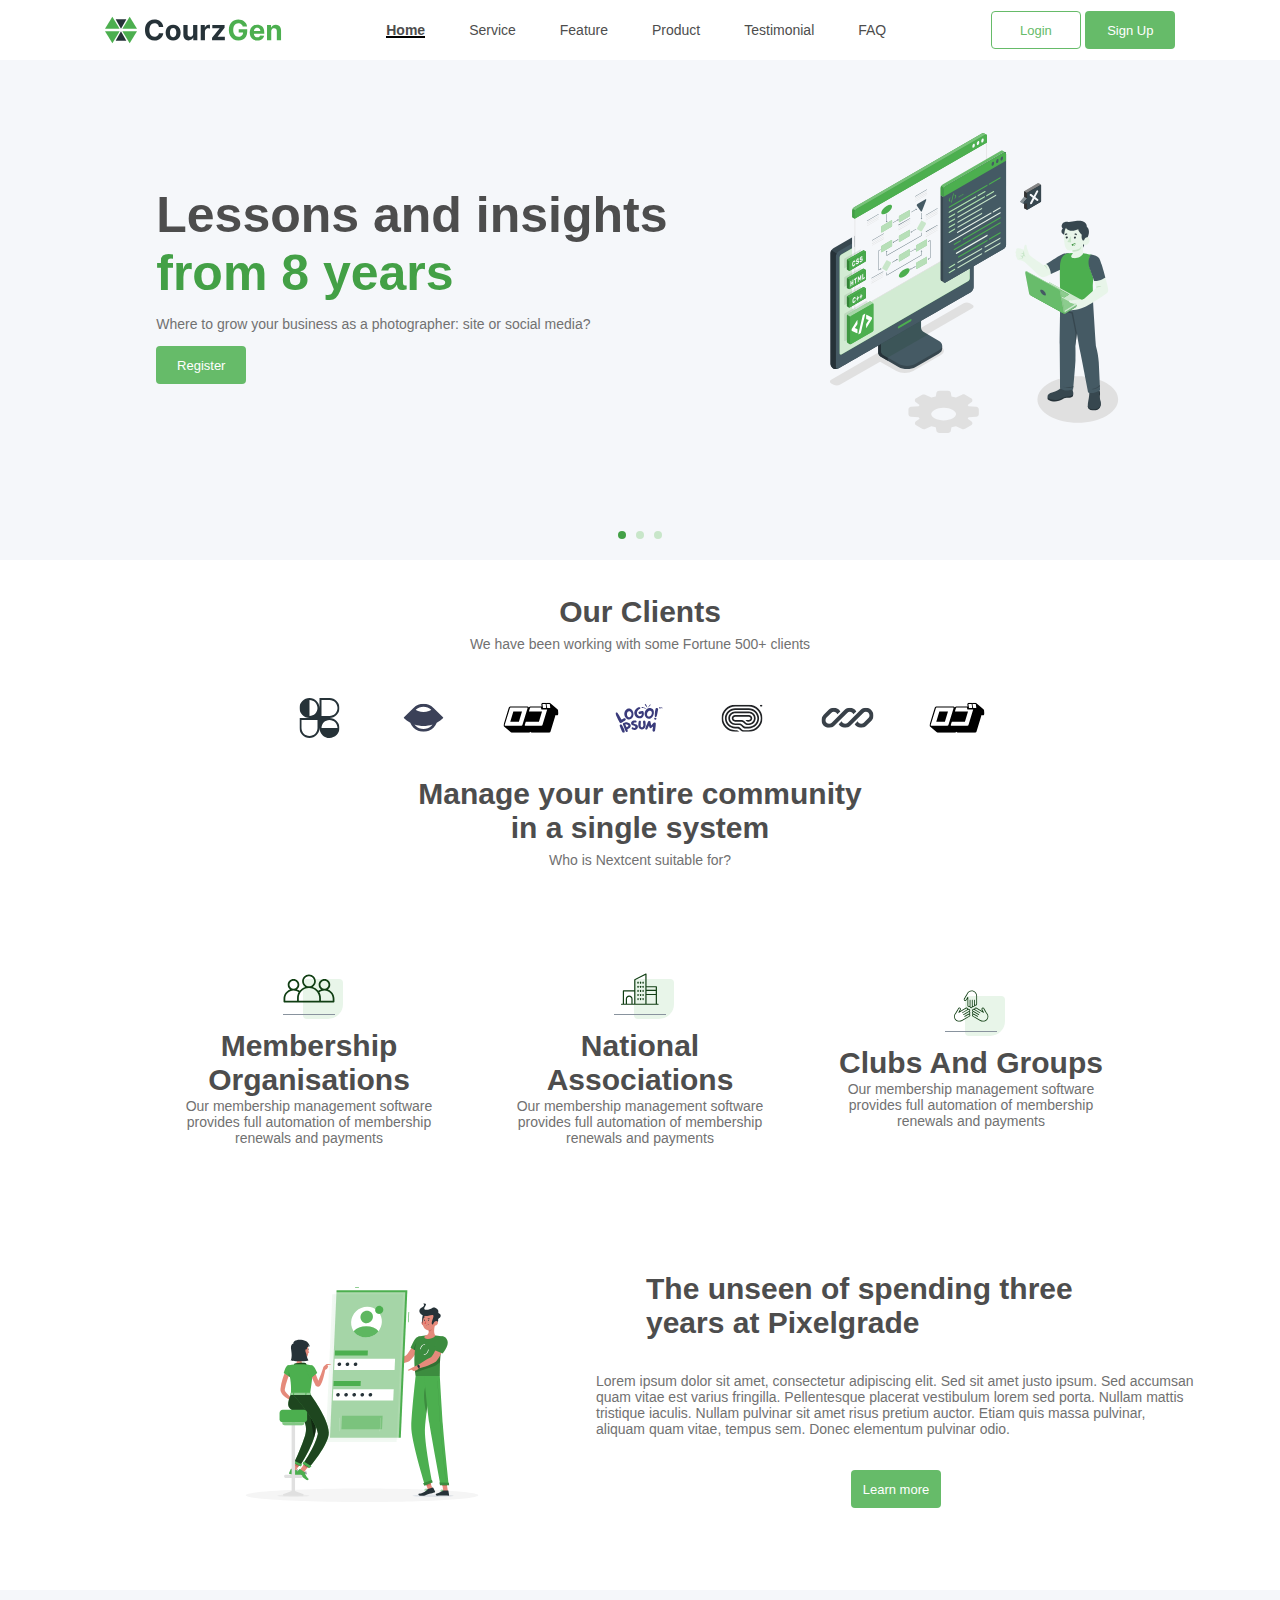
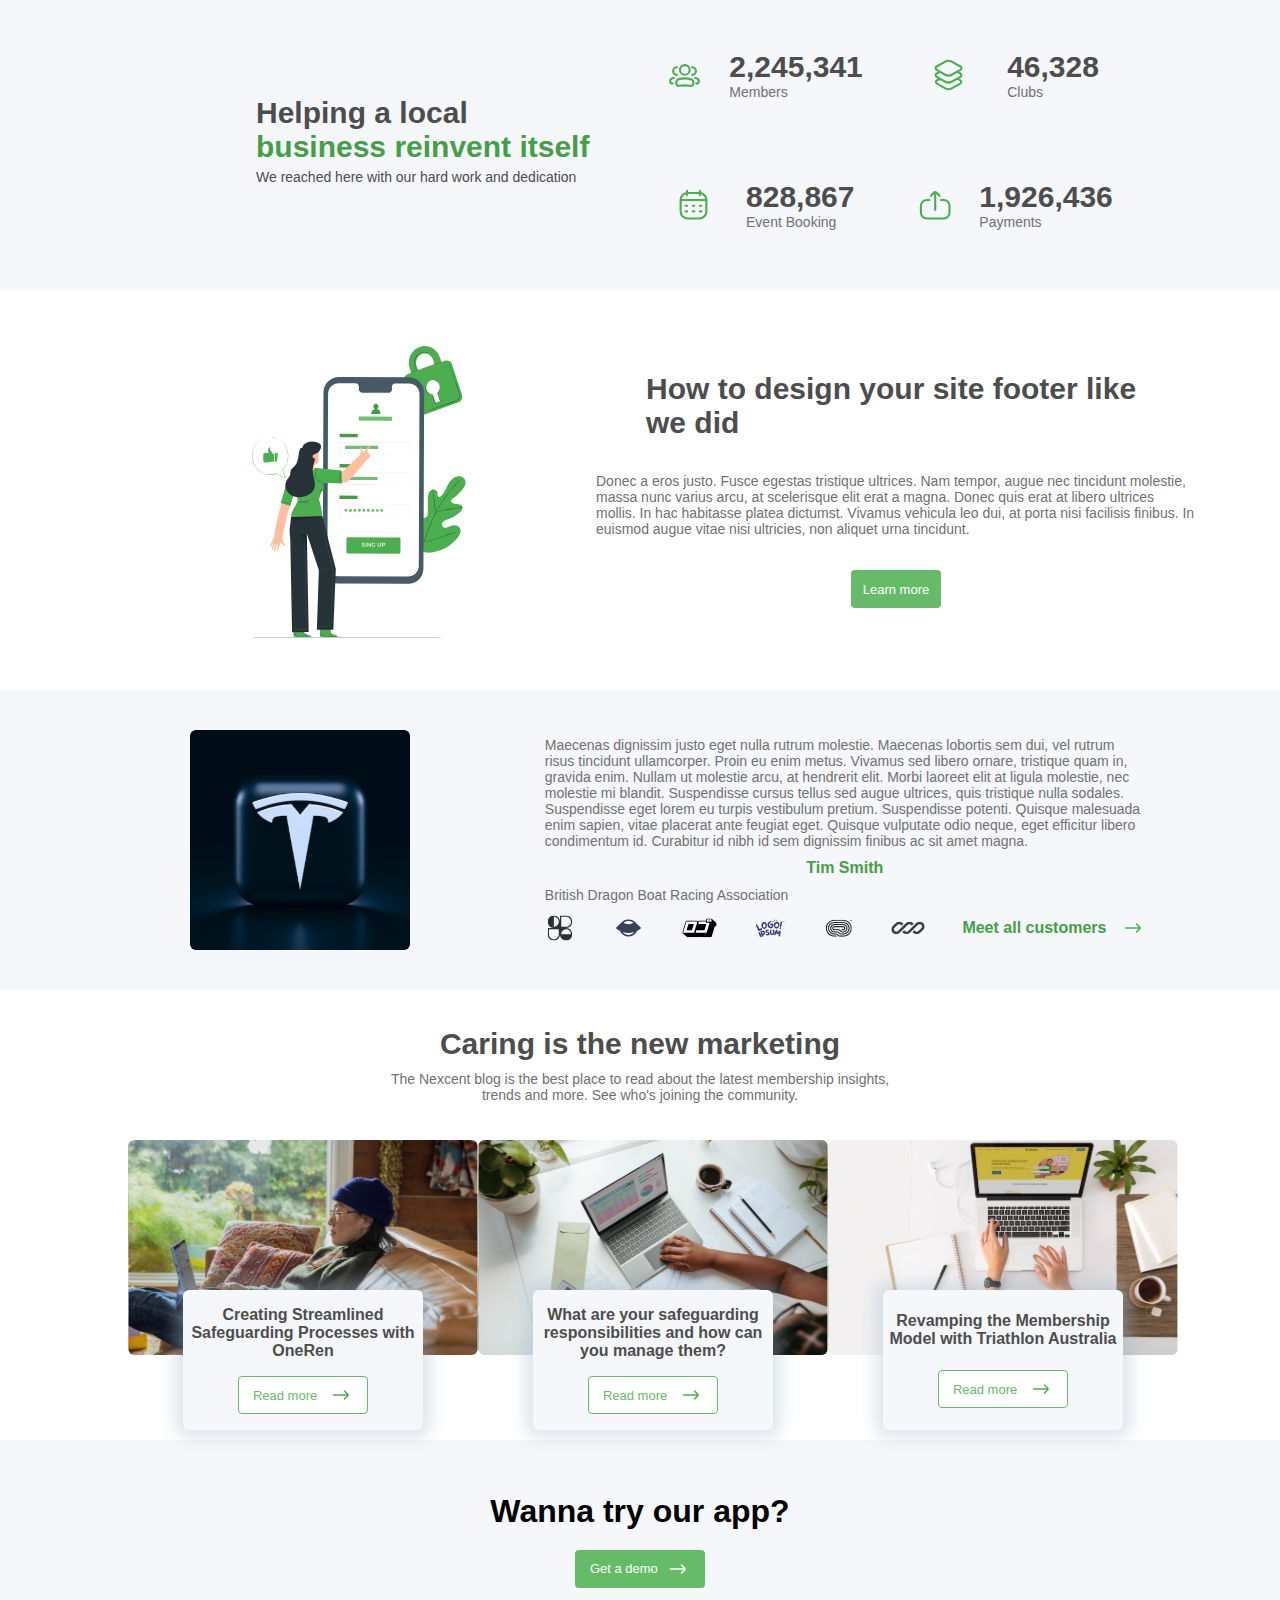
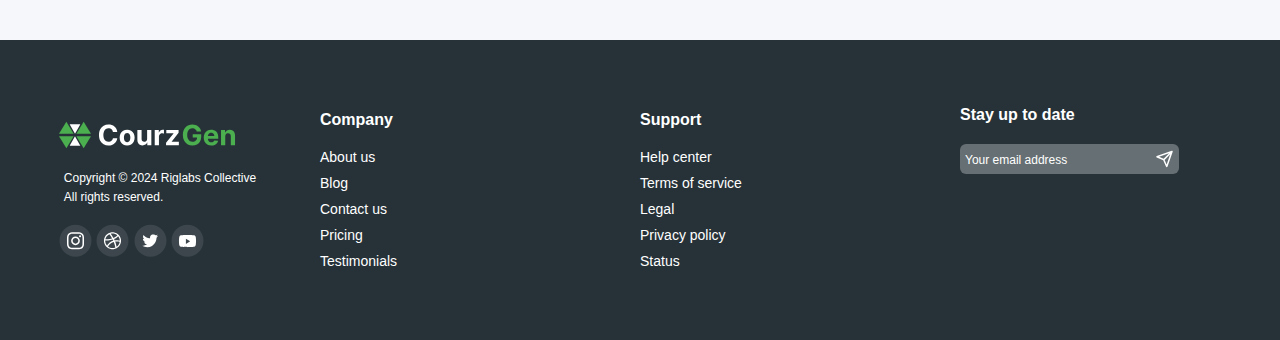
<file: CourzGen/index.html>
<!DOCTYPE html>
<html lang="en">

<head>
    <meta charset="UTF-8">
    <meta name="viewport" content="width=device-width, initial-scale=1.0">
    <title>CourzGen</title>
    <link rel="stylesheet" href="style.css">
    <link rel="icon" type="image/x-icon" href="assets/icon3.svg">
</head>

<body>
    <nav>
        <div class="leftnav">
            <div class="hamburger none"><svg width="24" height="24" viewBox="0 0 24 24" fill="none"
                    xmlns="http://www.w3.org/2000/svg">
                    <path d="M20 6L4 6" stroke="#717171" stroke-width="1.5" stroke-linecap="round" />
                    <path d="M20 12L4 12" stroke="#717171" stroke-width="1.5" stroke-linecap="round" />
                    <path d="M20 18H4" stroke="#717171" stroke-width="1.5" stroke-linecap="round" />
                </svg>
            </div>
            <svg width="177" height="32" viewBox="0 0 177 32" fill="none" xmlns="http://www.w3.org/2000/svg">
                <path d="M10.6667 5.33325L16 14.6666L21.3333 5.33325H10.6667Z" fill="#263238" />
                <path d="M7.34044 2.66675L14.6667 14.6667H0L7.34044 2.66675Z" fill="#4CAF4F" />
                <path d="M15.9872 17.3333L21.3333 26.6666H10.6667L15.9872 17.3333Z" fill="#263238" />
                <path d="M17.3333 17.3333L24.6667 29.3333L32 17.3333H17.3333Z" fill="#4CAF4F" />
                <path d="M24.6596 2.66675L17.3333 14.6667H32L24.6596 2.66675Z" fill="#4CAF4F" />
                <path d="M14.6667 17.3333L7.38392 29.3333L4.76837e-06 17.3333H14.6667Z" fill="#4CAF4F" />
                <path
                    d="M58.2589 12.9288H53.9196C53.8403 12.3637 53.6785 11.8618 53.4341 11.4231C53.1897 10.9777 52.876 10.5988 52.4929 10.2863C52.1099 9.97388 51.6673 9.73457 51.1654 9.56838C50.67 9.40218 50.1317 9.31909 49.5505 9.31909C48.5003 9.31909 47.5856 9.58167 46.8062 10.1068C46.0269 10.6254 45.4225 11.3832 44.9932 12.3803C44.5639 13.3708 44.3492 14.5741 44.3492 15.99C44.3492 17.4459 44.5639 18.669 44.9932 19.6595C45.4291 20.65 46.0368 21.3979 46.8161 21.9031C47.5955 22.4084 48.497 22.661 49.5208 22.661C50.0954 22.661 50.6271 22.5845 51.1158 22.4316C51.6112 22.2787 52.0504 22.056 52.4335 21.7635C52.8166 21.4644 53.1336 21.1021 53.3846 20.6766C53.6422 20.2512 53.8205 19.7659 53.9196 19.2208L58.2589 19.2407C58.1466 20.1781 57.8659 21.0821 57.4168 21.953C56.9743 22.8172 56.3765 23.5916 55.6236 24.2764C54.8773 24.9544 53.9856 25.4929 52.9487 25.8917C51.9183 26.2839 50.7526 26.4801 49.4514 26.4801C47.6417 26.4801 46.0236 26.0679 44.5969 25.2436C43.1769 24.4193 42.0541 23.226 41.2285 21.6638C40.4095 20.1016 40 18.2104 40 15.99C40 13.7631 40.4161 11.8685 41.2483 10.3063C42.0805 8.74407 43.2099 7.55413 44.6366 6.73647C46.0632 5.91216 47.6681 5.5 49.4514 5.5C50.6271 5.5 51.7169 5.66619 52.7208 5.99858C53.7313 6.33096 54.6263 6.81624 55.4056 7.45442C56.185 8.08594 56.8191 8.8604 57.3078 9.77778C57.8032 10.6952 58.1202 11.7455 58.2589 12.9288Z"
                    fill="#263238" />
                <path
                    d="M68.1314 26.5C66.5925 26.5 65.2616 26.1709 64.1388 25.5128C63.0226 24.8481 62.1607 23.924 61.553 22.7407C60.9454 21.5508 60.6416 20.1714 60.6416 18.6026C60.6416 17.0204 60.9454 15.6377 61.553 14.4544C62.1607 13.2645 63.0226 12.3405 64.1388 11.6823C65.2616 11.0176 66.5925 10.6852 68.1314 10.6852C69.6703 10.6852 70.9979 11.0176 72.1141 11.6823C73.2369 12.3405 74.1021 13.2645 74.7098 14.4544C75.3174 15.6377 75.6212 17.0204 75.6212 18.6026C75.6212 20.1714 75.3174 21.5508 74.7098 22.7407C74.1021 23.924 73.2369 24.8481 72.1141 25.5128C70.9979 26.1709 69.6703 26.5 68.1314 26.5ZM68.1512 23.2094C68.8513 23.2094 69.4358 23.01 69.9048 22.6111C70.3737 22.2056 70.7271 21.6538 70.9648 20.9558C71.2092 20.2578 71.3314 19.4634 71.3314 18.5726C71.3314 17.6819 71.2092 16.8875 70.9648 16.1895C70.7271 15.4915 70.3737 14.9397 69.9048 14.5342C69.4358 14.1287 68.8513 13.9259 68.1512 13.9259C67.4445 13.9259 66.8501 14.1287 66.3679 14.5342C65.8924 14.9397 65.5324 15.4915 65.288 16.1895C65.0503 16.8875 64.9314 17.6819 64.9314 18.5726C64.9314 19.4634 65.0503 20.2578 65.288 20.9558C65.5324 21.6538 65.8924 22.2056 66.3679 22.6111C66.8501 23.01 67.4445 23.2094 68.1512 23.2094Z"
                    fill="#263238" />
                <path
                    d="M88.1241 19.6795V10.8846H92.3445V26.2009H88.2925V23.4188H88.134C87.7905 24.3162 87.2192 25.0375 86.42 25.5826C85.6275 26.1277 84.6599 26.4003 83.5172 26.4003C82.5001 26.4003 81.6051 26.1676 80.8324 25.7023C80.0596 25.2369 79.4553 24.5755 79.0194 23.7179C78.5901 22.8604 78.3721 21.8333 78.3655 20.6368V10.8846H82.586V19.8789C82.5926 20.783 82.8336 21.4976 83.3092 22.0228C83.7847 22.548 84.4221 22.8105 85.2213 22.8105C85.7298 22.8105 86.2054 22.6942 86.6479 22.4615C87.0904 22.2222 87.4471 21.8699 87.7179 21.4046C87.9953 20.9392 88.1307 20.3642 88.1241 19.6795Z"
                    fill="#263238" />
                <path
                    d="M95.7204 26.2009V10.8846H99.812V13.557H99.9706C100.248 12.6064 100.714 11.8884 101.367 11.4031C102.021 10.9112 102.774 10.6652 103.626 10.6652C103.838 10.6652 104.066 10.6785 104.31 10.7051C104.554 10.7317 104.769 10.7683 104.954 10.8148V14.584C104.756 14.5242 104.482 14.471 104.132 14.4245C103.782 14.378 103.461 14.3547 103.171 14.3547C102.55 14.3547 101.995 14.491 101.506 14.7635C101.024 15.0294 100.641 15.4017 100.357 15.8803C100.08 16.359 99.9408 16.9107 99.9408 17.5356V26.2009H95.7204Z"
                    fill="#263238" />
                <path
                    d="M107.057 26.2009V23.6681L114.507 14.3846V14.2749H107.314V10.8846H119.589V13.6467L112.595 22.7009V22.8105H119.847V26.2009H107.057Z"
                    fill="#263238" />
                <path
                    d="M137.657 12.3803C137.519 11.8951 137.324 11.4663 137.073 11.094C136.822 10.7151 136.515 10.396 136.152 10.1368C135.795 9.87085 135.385 9.66809 134.923 9.52849C134.467 9.38889 133.962 9.31909 133.407 9.31909C132.37 9.31909 131.459 9.57835 130.673 10.0969C129.893 10.6154 129.286 11.3699 128.85 12.3604C128.414 13.3443 128.196 14.5475 128.196 15.9701C128.196 17.3927 128.411 18.6026 128.84 19.5997C129.269 20.5969 129.877 21.358 130.663 21.8832C131.449 22.4017 132.377 22.661 133.447 22.661C134.418 22.661 135.247 22.4881 135.934 22.1425C136.627 21.7901 137.155 21.2949 137.519 20.6567C137.889 20.0185 138.073 19.264 138.073 18.3932L138.945 18.5228H133.714V15.2721H142.205V17.8447C142.205 19.6396 141.828 21.1819 141.075 22.4715C140.322 23.7545 139.285 24.745 137.965 25.443C136.644 26.1344 135.131 26.4801 133.427 26.4801C131.525 26.4801 129.854 26.0579 128.414 25.2137C126.974 24.3628 125.851 23.1562 125.046 21.594C124.246 20.0252 123.847 18.1638 123.847 16.01C123.847 14.3547 124.085 12.8789 124.56 11.5826C125.042 10.2797 125.716 9.17616 126.581 8.27208C127.446 7.368 128.454 6.67996 129.603 6.20798C130.752 5.73599 131.997 5.5 133.338 5.5C134.487 5.5 135.557 5.66952 136.548 6.00855C137.539 6.34093 138.417 6.81292 139.183 7.4245C139.956 8.03609 140.587 8.76401 141.075 9.60826C141.564 10.4459 141.878 11.3699 142.017 12.3803H137.657Z"
                    fill="#4CAF4F" />
                <path
                    d="M152.283 26.5C150.718 26.5 149.37 26.1809 148.241 25.5427C147.118 24.8979 146.253 23.9872 145.645 22.8105C145.037 21.6273 144.734 20.2279 144.734 18.6125C144.734 17.037 145.037 15.6543 145.645 14.4644C146.253 13.2745 147.108 12.3471 148.211 11.6823C149.321 11.0176 150.622 10.6852 152.114 10.6852C153.118 10.6852 154.053 10.8481 154.918 11.1738C155.79 11.4929 156.55 11.9748 157.197 12.6197C157.851 13.2645 158.359 14.0755 158.723 15.0527C159.086 16.0233 159.267 17.16 159.267 18.463V19.6296H146.418V16.9972H155.295C155.295 16.3856 155.163 15.8438 154.898 15.3718C154.634 14.8998 154.268 14.5309 153.799 14.265C153.336 13.9924 152.798 13.8561 152.184 13.8561C151.543 13.8561 150.975 14.0057 150.48 14.3048C149.991 14.5973 149.608 14.9929 149.331 15.4915C149.053 15.9834 148.911 16.5318 148.905 17.1368V19.6396C148.905 20.3974 149.043 21.0522 149.321 21.604C149.605 22.1557 150.004 22.5812 150.519 22.8803C151.035 23.1795 151.645 23.3291 152.352 23.3291C152.821 23.3291 153.25 23.2626 153.64 23.1296C154.03 22.9967 154.363 22.7972 154.641 22.5313C154.918 22.2654 155.13 21.9397 155.275 21.5541L159.178 21.8134C158.98 22.7574 158.574 23.5817 157.96 24.2863C157.352 24.9843 156.566 25.5294 155.602 25.9217C154.644 26.3072 153.538 26.5 152.283 26.5Z"
                    fill="#4CAF4F" />
                <path
                    d="M166.242 17.3462V26.2009H162.022V10.8846H166.044V13.5869H166.222C166.559 12.6961 167.124 11.9915 167.916 11.4729C168.709 10.9478 169.67 10.6852 170.799 10.6852C171.856 10.6852 172.777 10.9179 173.563 11.3832C174.349 11.8485 174.96 12.5133 175.396 13.3775C175.832 14.235 176.05 15.2588 176.05 16.4487V26.2009H171.83V17.2066C171.836 16.2692 171.599 15.538 171.116 15.0128C170.634 14.481 169.97 14.2151 169.125 14.2151C168.557 14.2151 168.055 14.3381 167.619 14.584C167.19 14.83 166.853 15.189 166.609 15.661C166.371 16.1263 166.249 16.688 166.242 17.3462Z"
                    fill="#4CAF4F" />
            </svg>
        </div>
        <div class="menu none">
            <ul>
                <li><a href="./index.html"><svg width="24" height="24" viewBox="0 0 24 24" fill="none"
                            xmlns="http://www.w3.org/2000/svg">
                            <path
                                d="M2.5 10.9384C2.5 9.71422 3.06058 8.55744 4.02142 7.79888L9.52142 3.45677C10.9747 2.30948 13.0253 2.30948 14.4786 3.45677L19.9786 7.79888C20.9394 8.55744 21.5 9.71422 21.5 10.9384V17.5C21.5 19.7091 19.7091 21.5 17.5 21.5H16C15.4477 21.5 15 21.0523 15 20.5V17.5C15 16.3954 14.1046 15.5 13 15.5H11C9.89543 15.5 9 16.3954 9 17.5V20.5C9 21.0523 8.55228 21.5 8 21.5H6.5C4.29086 21.5 2.5 19.7091 2.5 17.5L2.5 10.9384Z"
                                stroke="#717171" stroke-width="1.5" />
                        </svg>
                        Home</a></li>
                <li><a href="./about.html"><svg width="24" height="24" viewBox="0 0 24 24" fill="none"
                            xmlns="http://www.w3.org/2000/svg">
                            <path
                                d="M16.4142 13.728L18.5355 11.6067C20.4882 9.6541 20.4882 6.48828 18.5355 4.53566V4.53566C16.5829 2.58303 13.4171 2.58303 11.4645 4.53566L9.34315 6.65698M13.5858 16.5565L11.4645 18.6778C9.51184 20.6304 6.34602 20.6304 4.3934 18.6778V18.6778C2.44078 16.7252 2.44078 13.5593 4.3934 11.6067L6.51472 9.4854"
                                stroke="#717171" stroke-width="1.5" stroke-linecap="round" />
                            <path d="M13.5859 9.48539L9.34326 13.728" stroke="#717171" stroke-width="1.5"
                                stroke-linecap="round" stroke-linejoin="round" />
                        </svg>
                        Services</a></li>
                <li><a href="#feature"><svg width="24" height="24" viewBox="0 0 24 24" fill="none"
                            xmlns="http://www.w3.org/2000/svg">
                            <path
                                d="M2 4C2 2.89543 2.89543 2 4 2H20C21.1046 2 22 2.89543 22 4V4.81751C22 5.57739 21.7116 6.30895 21.1932 6.86447L15.5379 12.9237C15.1922 13.294 15 13.7817 15 14.2883V18.382C15 18.7607 14.786 19.107 14.4472 19.2764L10.4472 21.2764C9.78231 21.6088 9 21.1253 9 20.382V14.2883C9 13.7817 8.80776 13.294 8.46211 12.9237L2.80683 6.86446C2.28836 6.30895 2 5.57739 2 4.81751V4Z"
                                stroke="#717171" stroke-width="1.5" />
                        </svg>
                        Feature</a></li>
                <li><a href="#testimonial"><svg width="24" height="24" viewBox="0 0 24 24" fill="none"
                            xmlns="http://www.w3.org/2000/svg">
                            <rect x="4" y="9" width="16" height="12" rx="4" stroke="#717171" stroke-width="1.5" />
                            <path d="M12 16L12 14" stroke="#717171" stroke-width="1.5" stroke-linecap="round"
                                stroke-linejoin="round" />
                            <path d="M16 9V7C16 4.79086 14.2091 3 12 3V3C9.79086 3 8 4.79086 8 7L8 9" stroke="#717171"
                                stroke-width="1.5" />
                        </svg>

                        Testimonial</a></li>
                <li><a href="#product"><svg width="24" height="24" viewBox="0 0 24 24" fill="none"
                            xmlns="http://www.w3.org/2000/svg">
                            <rect x="3.5" y="4" width="7" height="7" rx="2.5" stroke="#717171" stroke-width="1.5" />
                            <rect x="3.5" y="14" width="7" height="7" rx="2.5" stroke="#717171" stroke-width="1.5" />
                            <rect x="13.5" y="4" width="7" height="7" rx="2.5" stroke="#717171" stroke-width="1.5" />
                            <rect x="13.5" y="14" width="7" height="7" rx="2.5" stroke="#717171" stroke-width="1.5" />
                        </svg>
                        Product</a></li>
                <li><a href="#faq"><svg width="24" height="24" viewBox="0 0 24 24" fill="none"
                            xmlns="http://www.w3.org/2000/svg">
                            <rect x="2" y="2" width="20" height="20" rx="5" stroke="#717171" stroke-width="1.5" />
                            <path d="M12.5 17L12.5 11" stroke="#717171" stroke-width="1.5" stroke-linecap="round"
                                stroke-linejoin="round" />
                            <path d="M10.5 11L12.5 11" stroke="#717171" stroke-width="1.5" stroke-linecap="round"
                                stroke-linejoin="round" />
                            <path d="M12.5 8L12.5 7" stroke="#717171" stroke-width="1.5" stroke-linecap="round"
                                stroke-linejoin="round" />
                        </svg>

                        FAQ</a></li>
                <li><a href="#options"><svg width="24" height="24" viewBox="0 0 24 24" fill="none"
                            xmlns="http://www.w3.org/2000/svg">
                            <circle cx="3" cy="3" r="3" transform="matrix(-1 0 0 1 15 9)" stroke="#717171"
                                stroke-width="1.5" />
                            <path
                                d="M16.5001 4.9375L16.8751 4.28798L16.8751 4.28798L16.5001 4.9375ZM16.5 19.0621L16.125 18.4126L16.5 19.0621ZM7.49999 19.0621L7.12499 19.7117H7.12499L7.49999 19.0621ZM7.49999 4.9375L7.87499 5.58702L7.49999 4.9375ZM8.92293 3.01508L8.19223 2.84601L8.92293 3.01508ZM5.31183 18.7402L5.13965 18.0102L5.31183 18.7402ZM4.40294 18.503L4.97248 18.015L4.40294 18.503ZM9.53921 21.695L9.72319 20.9679L9.53921 21.695ZM8.92299 20.9848L9.6537 20.8158L8.92299 20.9848ZM15.077 20.9848L14.3463 20.8158L15.077 20.9848ZM14.4608 21.695L14.6448 22.422L14.4608 21.695ZM19.597 18.503L19.0274 18.015L19.597 18.503ZM21.4437 8.70289L22.1517 8.45569L21.4437 8.70289ZM21.0935 9.68352L20.6166 9.10469L21.0935 9.68352ZM18.6879 5.2595L18.5158 4.52952L18.6879 5.2595ZM21.0935 14.3165L20.6166 14.8953L21.0935 14.3165ZM21.4437 15.2971L20.7356 15.0499L21.4437 15.2971ZM15.0771 3.01511L14.3464 3.18418L15.0771 3.01511ZM14.3464 3.18418C14.5722 4.16005 15.1878 5.04592 16.1251 5.58702L16.8751 4.28798C16.3127 3.96329 15.9438 3.43381 15.8078 2.84603L14.3464 3.18418ZM16.1251 5.58702C16.986 6.08408 17.9638 6.2008 18.8601 5.98949L18.5158 4.52952C17.9767 4.65663 17.3921 4.5865 16.8751 4.28798L16.1251 5.58702ZM22.1517 8.45569C21.7062 7.17937 21.0271 6.01337 20.1662 5.00871L19.0272 5.98471C19.7687 6.85004 20.3527 7.85328 20.7356 8.95008L22.1517 8.45569ZM20.7499 12C20.7499 11.3006 21.0681 10.6762 21.5704 10.2624L20.6166 9.10469C19.7833 9.79128 19.2499 10.8337 19.2499 12H20.7499ZM21.5704 13.7376C21.0681 13.3238 20.7499 12.6994 20.7499 12H19.2499C19.2499 13.1663 19.7833 14.2087 20.6166 14.8953L21.5704 13.7376ZM20.1665 18.991C21.0272 17.9864 21.7062 16.8205 22.1517 15.5443L20.7356 15.0499C20.3527 16.1466 19.7688 17.1497 19.0274 18.015L20.1665 18.991ZM16.875 19.7117C17.3921 19.4131 17.9767 19.343 18.5159 19.4702L18.8603 18.0102C17.9639 17.7988 16.986 17.9155 16.125 18.4126L16.875 19.7117ZM15.8077 21.1538C15.9437 20.566 16.3126 20.0364 16.875 19.7117L16.125 18.4126C15.1877 18.9538 14.572 19.8398 14.3463 20.8158L15.8077 21.1538ZM11.9999 22.75C12.9117 22.75 13.7979 22.6363 14.6448 22.422L14.2768 20.9679C13.5492 21.152 12.7866 21.25 11.9999 21.25V22.75ZM9.35524 22.4221C10.2021 22.6363 11.0883 22.75 11.9999 22.75V21.25C11.2134 21.25 10.4508 21.152 9.72319 20.9679L9.35524 22.4221ZM7.12499 19.7117C7.68743 20.0364 8.05631 20.566 8.19227 21.1538L9.6537 20.8158C9.42796 19.8398 8.81232 18.9538 7.87499 18.4126L7.12499 19.7117ZM5.484 19.4702C6.02321 19.343 6.60787 19.4131 7.12499 19.7117L7.87499 18.4126C7.01395 17.9155 6.036 17.7988 5.13965 18.0102L5.484 19.4702ZM1.84816 15.5443C2.29368 16.8205 2.97267 17.9864 3.83341 18.991L4.97248 18.015C4.23112 17.1498 3.6472 16.1466 3.26434 15.0499L1.84816 15.5443ZM3.24998 12C3.24998 12.6994 2.93179 13.3238 2.42947 13.7376L3.3833 14.8953C4.21662 14.2087 4.74998 13.1663 4.74998 12H3.24998ZM2.42947 10.2623C2.93179 10.6762 3.24998 11.3006 3.24998 12H4.74998C4.74998 10.8337 4.21662 9.79126 3.3833 9.10468L2.42947 10.2623ZM3.83369 5.00867C2.97282 6.01334 2.29373 7.17934 1.84816 8.45567L3.26434 8.95007C3.64724 7.85326 4.23126 6.85001 4.97273 5.98468L3.83369 5.00867ZM7.12499 4.28798C6.60792 4.58651 6.02331 4.65664 5.48414 4.5295L5.13988 5.98946C6.03617 6.20081 7.01403 6.0841 7.87499 5.58702L7.12499 4.28798ZM8.19223 2.84601C8.05623 3.43379 7.68737 3.96329 7.12499 4.28798L7.87499 5.58702C8.81221 5.04591 9.42782 4.16003 9.65362 3.18415L8.19223 2.84601ZM11.9999 1.25C11.0883 1.25 10.202 1.36366 9.35515 1.57796L9.72312 3.03213C10.4507 2.84802 11.2133 2.75 11.9999 2.75V1.25ZM14.6449 1.578C13.798 1.36368 12.9117 1.25 11.9999 1.25V2.75C12.7866 2.75 13.5493 2.84803 14.2769 3.03217L14.6449 1.578ZM9.65362 3.18415C9.66923 3.11668 9.69568 3.06909 9.7162 3.04413C9.73383 3.02269 9.73697 3.02862 9.72312 3.03213L9.35515 1.57796C8.66395 1.75286 8.30705 2.3498 8.19223 2.84601L9.65362 3.18415ZM3.3833 9.10468C3.32242 9.05451 3.28703 9.00024 3.27283 8.96394C3.26089 8.93341 3.26968 8.93478 3.26434 8.95007L1.84816 8.45567C1.58215 9.21766 1.9943 9.9038 2.42947 10.2623L3.3833 9.10468ZM5.13965 18.0102C5.07242 18.0261 5.01815 18.0235 4.98668 18.0162C4.95963 18.0099 4.96335 18.0044 4.97248 18.015L3.83341 18.991C4.29646 19.5314 4.98843 19.5871 5.484 19.4702L5.13965 18.0102ZM9.72319 20.9679C9.73705 20.9714 9.7339 20.9773 9.71628 20.9559C9.69575 20.9309 9.6693 20.8833 9.6537 20.8158L8.19227 21.1538C8.30705 21.6501 8.66396 22.2471 9.35524 22.4221L9.72319 20.9679ZM14.3463 20.8158C14.3307 20.8833 14.3042 20.9309 14.2837 20.9559C14.2661 20.9773 14.263 20.9714 14.2768 20.9679L14.6448 22.422C15.336 22.2471 15.6929 21.6501 15.8077 21.1538L14.3463 20.8158ZM19.0274 18.015C19.0366 18.0043 19.0403 18.0098 19.0132 18.0161C18.9818 18.0235 18.9275 18.0261 18.8603 18.0102L18.5159 19.4702C19.0115 19.587 19.7035 19.5314 20.1665 18.991L19.0274 18.015ZM20.7356 8.95008C20.7302 8.93479 20.739 8.93343 20.7271 8.96395C20.7129 9.00025 20.6775 9.05452 20.6166 9.10469L21.5704 10.2624C22.0056 9.90381 22.4178 9.21767 22.1517 8.45569L20.7356 8.95008ZM3.26434 15.0499C3.26968 15.0652 3.26089 15.0666 3.27283 15.0361C3.28703 14.9998 3.32242 14.9455 3.3833 14.8953L2.42947 13.7376C1.9943 14.0962 1.58215 14.7823 1.84816 15.5443L3.26434 15.0499ZM18.8601 5.98949C18.9273 5.97364 18.9815 5.97624 19.013 5.98357C19.04 5.98987 19.0363 5.99537 19.0272 5.98471L20.1662 5.00871C19.7032 4.46835 19.0114 4.41269 18.5158 4.52952L18.8601 5.98949ZM4.97273 5.98468C4.9636 5.99534 4.95988 5.98984 4.98693 5.98354C5.01839 5.97621 5.07265 5.97361 5.13988 5.98946L5.48414 4.5295C4.98861 4.41265 4.29672 4.4683 3.83369 5.00867L4.97273 5.98468ZM20.6166 14.8953C20.6775 14.9455 20.7129 14.9997 20.7271 15.036C20.739 15.0666 20.7302 15.0652 20.7356 15.0499L22.1517 15.5443C22.4178 14.7823 22.0056 14.0962 21.5704 13.7376L20.6166 14.8953ZM15.8078 2.84603C15.693 2.34983 15.3361 1.75292 14.6449 1.578L14.2769 3.03217C14.2631 3.02866 14.2662 3.02273 14.2838 3.04417C14.3044 3.06913 14.3308 3.11672 14.3464 3.18418L15.8078 2.84603Z"
                                fill="#717171" />
                        </svg>
                        Options</a></li>
            </ul>
        </div>
        <div class="middlenav">
            <ul>
                <li class="active-nav"><a href="./index.html">Home</a></li>
                <li><a href="./about.html">Service</a></li>
                <li><a href="#feature">Feature</a></li>
                <li><a href="#product">Product</a></li>
                <li><a href="#testimonial">Testimonial</a></li>
                <li><a href="#faq">FAQ</a></li>
            </ul>
        </div>
        <div class="rightnav">
            <button class="secondary-button"><a href="./login.html">Login</a></button>
            <button class="primary-button" id="s3">Sign Up</button>
        </div>
    </nav>
    <div class="firstbodycontainer">
        <div class="carousel">
            <div class="carouselslide carouselslide1">
                <div class="slide1leftpart" id="s1">
                    <h1 class="dgreyhead">Lessons and insights </h1>
                    <h1 class="greenhead">from 8 years</h1>
                    <p>Where to grow your business as a photographer: site or social media?</p>
                    <button class="primary-button">Register</button>
                </div>
                <div class="slide1rightpart" id="s2">
                    <img src="assets/heroillustration.svg" alt="">
                </div>
            </div>
            <div class="carouselslide carouselslide2 hidden">
                <div class="slide1leftpart carouselslide2lp">
                    <h1 class="dgreyhead">Discover New Horizons</h1>
                    <h1 class="greenhead">with 10 Years of Expertise</h1>
                    <p>Learn how to expand your reach: online platforms or traditional methods?</p>
                    <button class="primary-button">Join Now</button>
                </div>
            </div>
            <div class="carouselslide carouselslide3 hidden">
                <div class="slide1leftpart carouselslide2lp">
                    <h1 class="dgreyhead">Exclusive Access to Insights</h1>
                    <h1 class="greenhead">from Industry Experts</h1>
                    <p>Get insider knowledge on how to navigate challenges, adapt to new trends, and make informed
                        decisions to take your business to the next level.</p>
                    <button class="primary-button">Explore More</button>

                </div>
            </div>
            <div class="dotbox">
                <div class="carousel-dots">
                    <span class="dot active"></span>
                    <span class="dot"></span>
                    <span class="dot"></span>
                </div>
            </div>
        </div>
    </div>
    <div class="secondbodycontainer">
        <div class="topsbc">
            <h2>Our Clients</h2>
            <p>We have been working with some Fortune 500+ clients</p>
        </div>
        <div class="logobox">
            <img src="assets/icon1.svg" alt="">
            <img src="assets/icon2.svg" alt="">
            <img src="assets/icon3.svg" alt="">
            <img src="assets/icon4.svg" alt="">
            <img src="assets/icon5.svg" alt="">
            <img src="assets/icon6.svg" alt="">
            <img src="assets/icon7.svg" alt="">
        </div>
        <div class="bottomsbc">
            <h2>Manage your entire community </h2>
            <h2>in a single system</h2>
            <p>Who is Nextcent suitable for?</p>
        </div>
    </div>
    <div class="secondbodycontainerpart2">
        <div class="cardboxcontainer">
            <div class="cardbox1">
                <div class="shadebox">
                    <img src="assets/secondpart2/iconone.svg" alt="">
                    <div class="shade"></div>
                </div>
                <h2>Membership Organisations</h2>
                <p>Our membership management software provides full automation of membership renewals and payments</p>
            </div>
            <div class="cardbox1">
                <div class="shadebox">
                    <img src="assets/secondpart2/icontwo.svg" alt="">
                    <div class="shade"></div>
                </div>
                <h2>National Associations</h2>
                <p>Our membership management software provides full automation of membership renewals and payments</p>
            </div>
            <div class="cardbox1">
                <div class="shadebox">
                    <img src="assets/secondpart2/iconthree.svg" alt="">
                    <div class="shade"></div>
                </div>
                <h2>Clubs And Groups</h2>
                <p>Our membership management software provides full automation of membership renewals and payments</p>
            </div>
        </div>
    </div>
    <div class="thirdbodycontainer">
        <div class="tbcleft">
            <img src="assets/feature1.svg" alt="">
        </div>
        <div class="tbcright">
            <h2>The unseen of spending three years at Pixelgrade</h2>
            <p>Lorem ipsum dolor sit amet, consectetur adipiscing elit. Sed sit amet justo ipsum. Sed accumsan quam
                vitae est varius fringilla. Pellentesque placerat vestibulum lorem sed porta. Nullam mattis tristique
                iaculis. Nullam pulvinar sit amet risus pretium auctor. Etiam quis massa pulvinar, aliquam quam vitae,
                tempus sem. Donec elementum pulvinar odio.</p>
            <button class="primary-button">Learn more</button>
        </div>
    </div>
    <div class="fourthbodycontainer">
        <div class="fbcleft">
            <div>
                <h2>Helping a local </h2>
                <h2 class="greenhead">business reinvent itself</h2>
                <p>We reached here with our hard work and dedication</p>
            </div>
        </div>
        <div class="fbcright">
            <div class="iconstatsbox">
                <div class="iconstatsitem">
                    <img src="assets/fourthpart/svg1.svg" alt="">
                    <div class="nomemb">
                        <h2 id="abc">2,245,341</h2>
                        <p>Members</p>
                    </div>
                </div>

                <div class="iconstatsitem">
                    <img src="assets/fourthpart/svg2.svg" alt="">
                    <div class="nomemb">
                        <h2 id="def">46,328</h2>
                        <p>Clubs</p>
                    </div>
                </div>

                <div class="iconstatsitem">
                    <img src="assets/fourthpart/svg3.svg" alt="">
                    <div class="nomemb">
                        <h2 id="ghi">828,867</h2>
                        <p>Event Booking</p>
                    </div>
                </div>

                <div class="iconstatsitem">
                    <img src="assets/fourthpart/svg4.svg" alt="">
                    <div class="nomemb">
                        <h2 id="jkl">1,926,436</h2>
                        <p>Payments</p>
                    </div>
                </div>

            </div>
        </div>
    </div>
    <div class="thirdbodycontainer">
        <div class="tbcleft">
            <img src="assets/feature2.svg" alt="">
        </div>
        <div class="tbcright">
            <h2>How to design your site footer like we did</h2>
            <p>Donec a eros justo. Fusce egestas tristique ultrices. Nam tempor, augue nec tincidunt molestie, massa
                nunc varius arcu, at scelerisque elit erat a magna. Donec quis erat at libero ultrices mollis. In hac
                habitasse platea dictumst. Vivamus vehicula leo dui, at porta nisi facilisis finibus. In euismod augue
                vitae nisi ultricies, non aliquet urna tincidunt. </p>
            <button class="primary-button">Learn more</button>
        </div>
    </div>
    <div class="thirdbodycontainer fifthbodycontainer">
        <div class="tbcleft fifth">
            <img src="assets/featurex.png" alt="">
        </div>
        <div class="tbcright fifth2">
            <p>Maecenas dignissim justo eget nulla rutrum molestie. Maecenas lobortis sem dui, vel rutrum risus
                tincidunt ullamcorper. Proin eu enim metus. Vivamus sed libero ornare, tristique quam in, gravida enim.
                Nullam ut molestie arcu, at hendrerit elit. Morbi laoreet elit at ligula molestie, nec molestie mi
                blandit. Suspendisse cursus tellus sed augue ultrices, quis tristique nulla sodales. Suspendisse eget
                lorem eu turpis vestibulum pretium. Suspendisse potenti. Quisque malesuada enim sapien, vitae placerat
                ante feugiat eget. Quisque vulputate odio neque, eget efficitur libero condimentum id. Curabitur id nibh
                id sem dignissim finibus ac sit amet magna.</p>
            <span>Tim Smith</span>
            <p>British Dragon Boat Racing Association</p>
            <div class="logobox fifthlb">
                <img src="assets/icon1.svg" alt="">
                <img src="assets/icon2.svg" alt="">
                <img src="assets/icon3.svg" alt="">
                <img src="assets/icon4.svg" alt="">
                <img src="assets/icon5.svg" alt="">
                <img src="assets/icon6.svg" alt="">
                <span>Meet all customers &nbsp;&nbsp;<svg width="25" height="24" viewBox="0 0 25 24" fill="none"
                        xmlns="http://www.w3.org/2000/svg">
                        <path
                            d="M16.5 16L19.7929 12.7071C20.1834 12.3166 20.1834 11.6834 19.7929 11.2929L16.5 8M19.5 12L5.5 12"
                            stroke="#4CAF4F" stroke-width="1.5" stroke-linecap="round" />
                    </svg>
                </span>
            </div>
        </div>
    </div>
    <div class="sixthbodycontainer">
        <h2>Caring is the new marketing</h2>
        <p>The Nexcent blog is the best place to read about the latest membership insights, trends and more. See who's
            joining the community.
        </p>
    </div>
    <div class="sixthbodycontainerpart2">
        <div class="boxholders">
            <div class="threeboxes">
                <img src="assets/sixth/img1.svg" alt="">
                <div class="threeboxtextbox">
                    <h4>Creating Streamlined Safeguarding Processes with OneRen</h4>
                    <button class="secondary-button">Read more &nbsp;&nbsp;<svg width="25" height="24"
                            viewBox="0 0 25 24" fill="none" xmlns="http://www.w3.org/2000/svg">
                            <path
                                d="M16.5 16L19.7929 12.7071C20.1834 12.3166 20.1834 11.6834 19.7929 11.2929L16.5 8M19.5 12L5.5 12"
                                stroke="#4CAF4F" stroke-width="1.5" stroke-linecap="round" />
                        </svg></button>
                </div>
            </div>

            <div class="threeboxes">
                <img src="assets/sixth/img2.svg" alt="">
                <div class="threeboxtextbox">
                    <h4>What are your safeguarding responsibilities and how can you manage them?</h4>
                    <button class="secondary-button">Read more &nbsp;&nbsp;<svg width="25" height="24"
                            viewBox="0 0 25 24" fill="none" xmlns="http://www.w3.org/2000/svg">
                            <path
                                d="M16.5 16L19.7929 12.7071C20.1834 12.3166 20.1834 11.6834 19.7929 11.2929L16.5 8M19.5 12L5.5 12"
                                stroke="#4CAF4F" stroke-width="1.5" stroke-linecap="round" />
                        </svg></button>
                </div>
            </div>

            <div class="threeboxes">
                <img src="assets/sixth/img3.svg" alt="">
                <div class="threeboxtextbox">
                    <h4>Revamping the Membership Model with Triathlon Australia</h4>
                    <button class="secondary-button">Read more &nbsp;&nbsp;<svg width="25" height="24"
                            viewBox="0 0 25 24" fill="none" xmlns="http://www.w3.org/2000/svg">
                            <path
                                d="M16.5 16L19.7929 12.7071C20.1834 12.3166 20.1834 11.6834 19.7929 11.2929L16.5 8M19.5 12L5.5 12"
                                stroke="#4CAF4F" stroke-width="1.5" stroke-linecap="round" />
                        </svg></button>
                </div>
            </div>

        </div>
    </div>
    <div class="seventhbodycontainer">
        <h1>Wanna try our app?</h1>
        <button id="s5" class="primary-button">Get a demo &nbsp;<svg width="25" height="24" viewBox="0 0 25 24" fill="none"
                xmlns="http://www.w3.org/2000/svg">
                <path d="M16.5 16L19.7929 12.7071C20.1834 12.3166 20.1834 11.6834 19.7929 11.2929L16.5 8M19.5 12L5.5 12"
                    stroke="white" stroke-width="1.5" stroke-linecap="round" />
            </svg></button>
    </div>
    <footer>
        <div class="flp">
            <div>
                <svg width="177" height="32" viewBox="0 0 177 32" fill="none" xmlns="http://www.w3.org/2000/svg">
                    <path d="M10.6667 5.33325L16 14.6666L21.3333 5.33325H10.6667Z" fill="white" />
                    <path d="M7.34044 2.66675L14.6667 14.6667H0L7.34044 2.66675Z" fill="#4CAF4F" />
                    <path d="M15.9872 17.3333L21.3333 26.6666H10.6667L15.9872 17.3333Z" fill="white" />
                    <path d="M17.3333 17.3333L24.6667 29.3333L32 17.3333H17.3333Z" fill="#4CAF4F" />
                    <path d="M24.6596 2.66675L17.3333 14.6667H32L24.6596 2.66675Z" fill="#4CAF4F" />
                    <path d="M14.6667 17.3333L7.38392 29.3333L4.76837e-06 17.3333H14.6667Z" fill="#4CAF4F" />
                    <path
                        d="M58.2589 12.9288H53.9196C53.8403 12.3637 53.6785 11.8618 53.4341 11.4231C53.1897 10.9777 52.876 10.5988 52.4929 10.2863C52.1099 9.97388 51.6673 9.73457 51.1654 9.56838C50.67 9.40218 50.1317 9.31909 49.5505 9.31909C48.5003 9.31909 47.5856 9.58167 46.8062 10.1068C46.0269 10.6254 45.4225 11.3832 44.9932 12.3803C44.5639 13.3708 44.3492 14.5741 44.3492 15.99C44.3492 17.4459 44.5639 18.669 44.9932 19.6595C45.4291 20.65 46.0368 21.3979 46.8161 21.9031C47.5955 22.4084 48.497 22.661 49.5208 22.661C50.0954 22.661 50.6271 22.5845 51.1158 22.4316C51.6112 22.2787 52.0504 22.056 52.4335 21.7635C52.8166 21.4644 53.1336 21.1021 53.3846 20.6766C53.6422 20.2512 53.8205 19.7659 53.9196 19.2208L58.2589 19.2407C58.1466 20.1781 57.8659 21.0821 57.4168 21.953C56.9743 22.8172 56.3765 23.5916 55.6236 24.2764C54.8773 24.9544 53.9856 25.4929 52.9487 25.8917C51.9183 26.2839 50.7526 26.4801 49.4514 26.4801C47.6417 26.4801 46.0236 26.0679 44.5969 25.2436C43.1769 24.4193 42.0541 23.226 41.2285 21.6638C40.4095 20.1016 40 18.2104 40 15.99C40 13.7631 40.4161 11.8685 41.2483 10.3063C42.0805 8.74407 43.2099 7.55413 44.6366 6.73647C46.0632 5.91216 47.6681 5.5 49.4514 5.5C50.6271 5.5 51.7169 5.66619 52.7208 5.99858C53.7313 6.33096 54.6263 6.81624 55.4056 7.45442C56.185 8.08594 56.8191 8.8604 57.3078 9.77778C57.8032 10.6952 58.1202 11.7455 58.2589 12.9288Z"
                        fill="white" />
                    <path
                        d="M68.1314 26.5C66.5925 26.5 65.2616 26.1709 64.1388 25.5128C63.0226 24.8481 62.1607 23.924 61.553 22.7407C60.9454 21.5508 60.6416 20.1714 60.6416 18.6026C60.6416 17.0204 60.9454 15.6377 61.553 14.4544C62.1607 13.2645 63.0226 12.3405 64.1388 11.6823C65.2616 11.0176 66.5925 10.6852 68.1314 10.6852C69.6703 10.6852 70.9979 11.0176 72.1141 11.6823C73.2369 12.3405 74.1021 13.2645 74.7098 14.4544C75.3174 15.6377 75.6212 17.0204 75.6212 18.6026C75.6212 20.1714 75.3174 21.5508 74.7098 22.7407C74.1021 23.924 73.2369 24.8481 72.1141 25.5128C70.9979 26.1709 69.6703 26.5 68.1314 26.5ZM68.1512 23.2094C68.8513 23.2094 69.4358 23.01 69.9048 22.6111C70.3737 22.2056 70.7271 21.6538 70.9648 20.9558C71.2092 20.2578 71.3314 19.4634 71.3314 18.5726C71.3314 17.6819 71.2092 16.8875 70.9648 16.1895C70.7271 15.4915 70.3737 14.9397 69.9048 14.5342C69.4358 14.1287 68.8513 13.9259 68.1512 13.9259C67.4445 13.9259 66.8501 14.1287 66.3679 14.5342C65.8924 14.9397 65.5324 15.4915 65.288 16.1895C65.0503 16.8875 64.9314 17.6819 64.9314 18.5726C64.9314 19.4634 65.0503 20.2578 65.288 20.9558C65.5324 21.6538 65.8924 22.2056 66.3679 22.6111C66.8501 23.01 67.4445 23.2094 68.1512 23.2094Z"
                        fill="white" />
                    <path
                        d="M88.1241 19.6795V10.8846H92.3445V26.2009H88.2925V23.4188H88.134C87.7905 24.3162 87.2192 25.0375 86.42 25.5826C85.6275 26.1277 84.6599 26.4003 83.5172 26.4003C82.5001 26.4003 81.6051 26.1676 80.8324 25.7023C80.0596 25.2369 79.4553 24.5755 79.0194 23.7179C78.5901 22.8604 78.3721 21.8333 78.3655 20.6368V10.8846H82.586V19.8789C82.5926 20.783 82.8336 21.4976 83.3092 22.0228C83.7847 22.548 84.4221 22.8105 85.2213 22.8105C85.7298 22.8105 86.2054 22.6942 86.6479 22.4615C87.0904 22.2222 87.4471 21.8699 87.7179 21.4046C87.9953 20.9392 88.1307 20.3642 88.1241 19.6795Z"
                        fill="white" />
                    <path
                        d="M95.7204 26.2009V10.8846H99.812V13.557H99.9706C100.248 12.6064 100.714 11.8884 101.367 11.4031C102.021 10.9112 102.774 10.6652 103.626 10.6652C103.838 10.6652 104.066 10.6785 104.31 10.7051C104.554 10.7317 104.769 10.7683 104.954 10.8148V14.584C104.756 14.5242 104.482 14.471 104.132 14.4245C103.782 14.378 103.461 14.3547 103.171 14.3547C102.55 14.3547 101.995 14.491 101.506 14.7635C101.024 15.0294 100.641 15.4017 100.357 15.8803C100.08 16.359 99.9408 16.9107 99.9408 17.5356V26.2009H95.7204Z"
                        fill="white" />
                    <path
                        d="M107.057 26.2009V23.6681L114.507 14.3846V14.2749H107.314V10.8846H119.589V13.6467L112.595 22.7009V22.8105H119.847V26.2009H107.057Z"
                        fill="white" />
                    <path
                        d="M137.657 12.3803C137.519 11.8951 137.324 11.4663 137.073 11.094C136.822 10.7151 136.515 10.396 136.152 10.1368C135.795 9.87085 135.385 9.66809 134.923 9.52849C134.467 9.38889 133.962 9.31909 133.407 9.31909C132.37 9.31909 131.459 9.57835 130.673 10.0969C129.893 10.6154 129.286 11.3699 128.85 12.3604C128.414 13.3443 128.196 14.5475 128.196 15.9701C128.196 17.3927 128.411 18.6026 128.84 19.5997C129.269 20.5969 129.877 21.358 130.663 21.8832C131.449 22.4017 132.377 22.661 133.447 22.661C134.418 22.661 135.247 22.4881 135.934 22.1425C136.627 21.7901 137.155 21.2949 137.519 20.6567C137.889 20.0185 138.073 19.264 138.073 18.3932L138.945 18.5228H133.714V15.2721H142.205V17.8447C142.205 19.6396 141.828 21.1819 141.075 22.4715C140.322 23.7545 139.285 24.745 137.965 25.443C136.644 26.1344 135.131 26.4801 133.427 26.4801C131.525 26.4801 129.854 26.0579 128.414 25.2137C126.974 24.3628 125.851 23.1562 125.046 21.594C124.246 20.0252 123.847 18.1638 123.847 16.01C123.847 14.3547 124.085 12.8789 124.56 11.5826C125.042 10.2797 125.716 9.17616 126.581 8.27208C127.446 7.368 128.454 6.67996 129.603 6.20798C130.752 5.73599 131.997 5.5 133.338 5.5C134.487 5.5 135.557 5.66952 136.548 6.00855C137.539 6.34093 138.417 6.81292 139.183 7.4245C139.956 8.03609 140.587 8.76401 141.075 9.60826C141.564 10.4459 141.878 11.3699 142.017 12.3803H137.657Z"
                        fill="#4CAF4F" />
                    <path
                        d="M152.283 26.5C150.718 26.5 149.37 26.1809 148.241 25.5427C147.118 24.8979 146.253 23.9872 145.645 22.8105C145.037 21.6273 144.734 20.2279 144.734 18.6125C144.734 17.037 145.037 15.6543 145.645 14.4644C146.253 13.2745 147.108 12.3471 148.211 11.6823C149.321 11.0176 150.622 10.6852 152.114 10.6852C153.118 10.6852 154.053 10.8481 154.918 11.1738C155.79 11.4929 156.55 11.9748 157.197 12.6197C157.851 13.2645 158.359 14.0755 158.723 15.0527C159.086 16.0233 159.267 17.16 159.267 18.463V19.6296H146.418V16.9972H155.295C155.295 16.3856 155.163 15.8438 154.898 15.3718C154.634 14.8998 154.268 14.5309 153.799 14.265C153.336 13.9924 152.798 13.8561 152.184 13.8561C151.543 13.8561 150.975 14.0057 150.48 14.3048C149.991 14.5973 149.608 14.9929 149.331 15.4915C149.053 15.9834 148.911 16.5318 148.905 17.1368V19.6396C148.905 20.3974 149.043 21.0522 149.321 21.604C149.605 22.1557 150.004 22.5812 150.519 22.8803C151.035 23.1795 151.645 23.3291 152.352 23.3291C152.821 23.3291 153.25 23.2626 153.64 23.1296C154.03 22.9967 154.363 22.7972 154.641 22.5313C154.918 22.2654 155.13 21.9397 155.275 21.5541L159.178 21.8134C158.98 22.7574 158.574 23.5817 157.96 24.2863C157.352 24.9843 156.566 25.5294 155.602 25.9217C154.644 26.3072 153.538 26.5 152.283 26.5Z"
                        fill="#4CAF4F" />
                    <path
                        d="M166.242 17.3462V26.2009H162.022V10.8846H166.044V13.5869H166.222C166.559 12.6961 167.124 11.9915 167.916 11.4729C168.709 10.9478 169.67 10.6852 170.799 10.6852C171.856 10.6852 172.777 10.9179 173.563 11.3832C174.349 11.8485 174.96 12.5133 175.396 13.3775C175.832 14.235 176.05 15.2588 176.05 16.4487V26.2009H171.83V17.2066C171.836 16.2692 171.599 15.538 171.116 15.0128C170.634 14.481 169.97 14.2151 169.125 14.2151C168.557 14.2151 168.055 14.3381 167.619 14.584C167.19 14.83 166.853 15.189 166.609 15.661C166.371 16.1263 166.249 16.688 166.242 17.3462Z"
                        fill="#4CAF4F" />
                </svg>
                <div>
                    <p>Copyright © 2024 Riglabs Collective</p>
                    <p>All rights reserved.</p>
                </div>
                <div class="social">
                    <img src="assets/footer/icon1.svg" alt="">
                    <img src="assets/footer/icon2.svg" alt="">
                    <img src="assets/footer/icon3.svg" alt="">
                    <img src="assets/footer/icon4.svg" alt="">
                </div>
            </div>
        </div>
        <div class="fmlp">
            <h4>Company</h4>
            <ul>
                <li>About us</li>
                <li>Blog</li>
                <li>Contact us</li>
                <li>Pricing</li>
                <li>Testimonials</li>
            </ul>
        </div>
        <div class="fmlp">
            <h4>Support</h4>
            <ul>
                <li>Help center</li>
                <li>Terms of service</li>
                <li>Legal</li>
                <li>Privacy policy</li>
                <li>Status</li>
            </ul>
        </div>
        <div class="frp">
            <h4>Stay up to date</h4>
            <div>
                <input type="e" placeholder="Your email address ">
                <svg width="19" height="18" viewBox="0 0 19 18" fill="none" xmlns="http://www.w3.org/2000/svg">
                    <path fill-rule="evenodd" clip-rule="evenodd"
                        d="M17.5303 0.969691C17.7341 1.17342 17.8031 1.47584 17.7079 1.74778L12.4579 16.7478C12.3563 17.038 12.0878 17.2369 11.7806 17.2494C11.4733 17.2619 11.1895 17.0856 11.0646 16.8046L8.1818 10.3182L1.6954 7.43538C1.41439 7.31049 1.23809 7.02671 1.25063 6.71945C1.26316 6.41219 1.46199 6.14371 1.75224 6.04213L16.7522 0.792127C17.0242 0.696948 17.3266 0.765962 17.5303 0.969691ZM9.64456 9.91612L11.6671 14.4667L15.2064 4.35429L9.64456 9.91612ZM14.1457 3.29362L4.03331 6.83297L8.5839 8.85546L14.1457 3.29362Z"
                        fill="white" />
                </svg>
            </div>

        </div>
    </footer>
    <script src="script.js"></script>
</body>

</html>
</file>
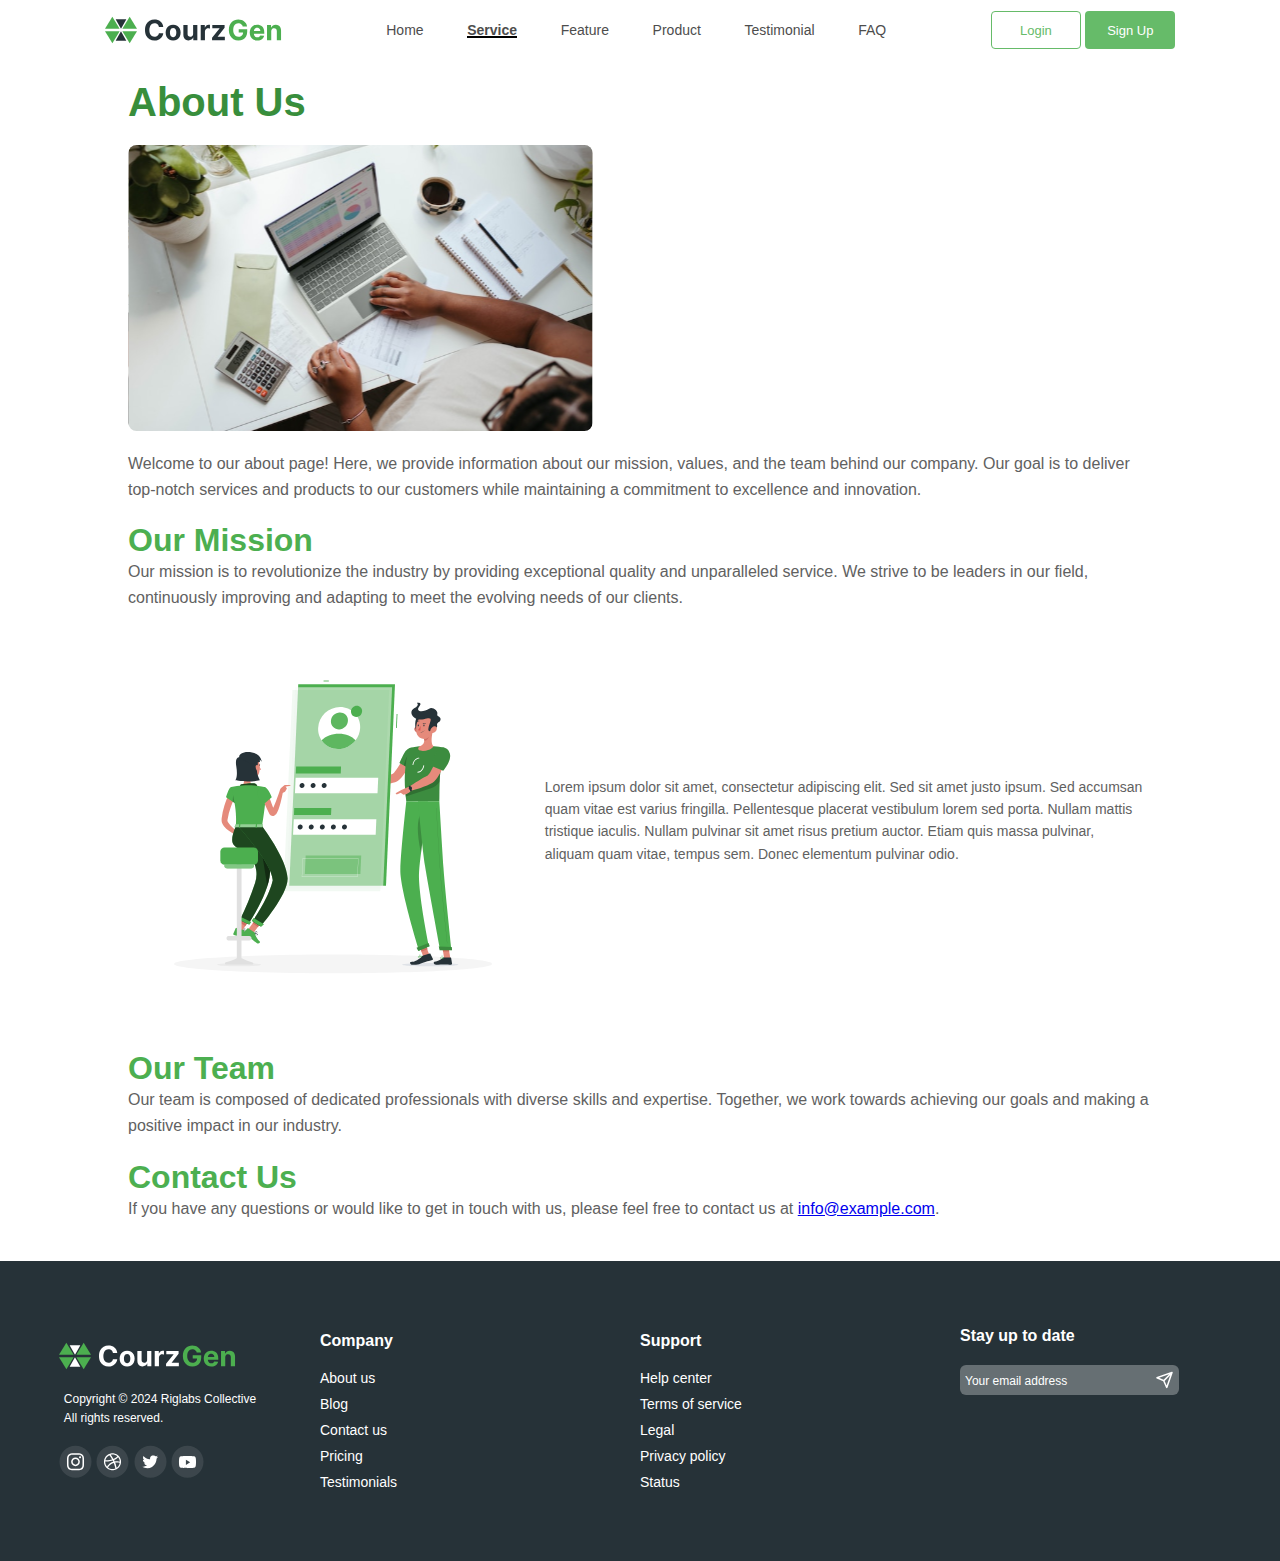
<file: CourzGen/about.html>
<!DOCTYPE html>
<html lang="en">

<head>
    <meta charset="UTF-8">
    <meta name="viewport" content="width=device-width, initial-scale=1.0">
    <title>Document</title>
    <link rel="stylesheet" href="style.css">
    <link rel="stylesheet" href="about.css">
</head>

<body>
    <nav>
        <div class="leftnav">
            <div class="hamburger none"><svg width="24" height="24" viewBox="0 0 24 24" fill="none"
                    xmlns="http://www.w3.org/2000/svg">
                    <path d="M20 6L4 6" stroke="#717171" stroke-width="1.5" stroke-linecap="round" />
                    <path d="M20 12L4 12" stroke="#717171" stroke-width="1.5" stroke-linecap="round" />
                    <path d="M20 18H4" stroke="#717171" stroke-width="1.5" stroke-linecap="round" />
                </svg>
            </div>
            <svg width="177" height="32" viewBox="0 0 177 32" fill="none" xmlns="http://www.w3.org/2000/svg">
                <path d="M10.6667 5.33325L16 14.6666L21.3333 5.33325H10.6667Z" fill="#263238" />
                <path d="M7.34044 2.66675L14.6667 14.6667H0L7.34044 2.66675Z" fill="#4CAF4F" />
                <path d="M15.9872 17.3333L21.3333 26.6666H10.6667L15.9872 17.3333Z" fill="#263238" />
                <path d="M17.3333 17.3333L24.6667 29.3333L32 17.3333H17.3333Z" fill="#4CAF4F" />
                <path d="M24.6596 2.66675L17.3333 14.6667H32L24.6596 2.66675Z" fill="#4CAF4F" />
                <path d="M14.6667 17.3333L7.38392 29.3333L4.76837e-06 17.3333H14.6667Z" fill="#4CAF4F" />
                <path
                    d="M58.2589 12.9288H53.9196C53.8403 12.3637 53.6785 11.8618 53.4341 11.4231C53.1897 10.9777 52.876 10.5988 52.4929 10.2863C52.1099 9.97388 51.6673 9.73457 51.1654 9.56838C50.67 9.40218 50.1317 9.31909 49.5505 9.31909C48.5003 9.31909 47.5856 9.58167 46.8062 10.1068C46.0269 10.6254 45.4225 11.3832 44.9932 12.3803C44.5639 13.3708 44.3492 14.5741 44.3492 15.99C44.3492 17.4459 44.5639 18.669 44.9932 19.6595C45.4291 20.65 46.0368 21.3979 46.8161 21.9031C47.5955 22.4084 48.497 22.661 49.5208 22.661C50.0954 22.661 50.6271 22.5845 51.1158 22.4316C51.6112 22.2787 52.0504 22.056 52.4335 21.7635C52.8166 21.4644 53.1336 21.1021 53.3846 20.6766C53.6422 20.2512 53.8205 19.7659 53.9196 19.2208L58.2589 19.2407C58.1466 20.1781 57.8659 21.0821 57.4168 21.953C56.9743 22.8172 56.3765 23.5916 55.6236 24.2764C54.8773 24.9544 53.9856 25.4929 52.9487 25.8917C51.9183 26.2839 50.7526 26.4801 49.4514 26.4801C47.6417 26.4801 46.0236 26.0679 44.5969 25.2436C43.1769 24.4193 42.0541 23.226 41.2285 21.6638C40.4095 20.1016 40 18.2104 40 15.99C40 13.7631 40.4161 11.8685 41.2483 10.3063C42.0805 8.74407 43.2099 7.55413 44.6366 6.73647C46.0632 5.91216 47.6681 5.5 49.4514 5.5C50.6271 5.5 51.7169 5.66619 52.7208 5.99858C53.7313 6.33096 54.6263 6.81624 55.4056 7.45442C56.185 8.08594 56.8191 8.8604 57.3078 9.77778C57.8032 10.6952 58.1202 11.7455 58.2589 12.9288Z"
                    fill="#263238" />
                <path
                    d="M68.1314 26.5C66.5925 26.5 65.2616 26.1709 64.1388 25.5128C63.0226 24.8481 62.1607 23.924 61.553 22.7407C60.9454 21.5508 60.6416 20.1714 60.6416 18.6026C60.6416 17.0204 60.9454 15.6377 61.553 14.4544C62.1607 13.2645 63.0226 12.3405 64.1388 11.6823C65.2616 11.0176 66.5925 10.6852 68.1314 10.6852C69.6703 10.6852 70.9979 11.0176 72.1141 11.6823C73.2369 12.3405 74.1021 13.2645 74.7098 14.4544C75.3174 15.6377 75.6212 17.0204 75.6212 18.6026C75.6212 20.1714 75.3174 21.5508 74.7098 22.7407C74.1021 23.924 73.2369 24.8481 72.1141 25.5128C70.9979 26.1709 69.6703 26.5 68.1314 26.5ZM68.1512 23.2094C68.8513 23.2094 69.4358 23.01 69.9048 22.6111C70.3737 22.2056 70.7271 21.6538 70.9648 20.9558C71.2092 20.2578 71.3314 19.4634 71.3314 18.5726C71.3314 17.6819 71.2092 16.8875 70.9648 16.1895C70.7271 15.4915 70.3737 14.9397 69.9048 14.5342C69.4358 14.1287 68.8513 13.9259 68.1512 13.9259C67.4445 13.9259 66.8501 14.1287 66.3679 14.5342C65.8924 14.9397 65.5324 15.4915 65.288 16.1895C65.0503 16.8875 64.9314 17.6819 64.9314 18.5726C64.9314 19.4634 65.0503 20.2578 65.288 20.9558C65.5324 21.6538 65.8924 22.2056 66.3679 22.6111C66.8501 23.01 67.4445 23.2094 68.1512 23.2094Z"
                    fill="#263238" />
                <path
                    d="M88.1241 19.6795V10.8846H92.3445V26.2009H88.2925V23.4188H88.134C87.7905 24.3162 87.2192 25.0375 86.42 25.5826C85.6275 26.1277 84.6599 26.4003 83.5172 26.4003C82.5001 26.4003 81.6051 26.1676 80.8324 25.7023C80.0596 25.2369 79.4553 24.5755 79.0194 23.7179C78.5901 22.8604 78.3721 21.8333 78.3655 20.6368V10.8846H82.586V19.8789C82.5926 20.783 82.8336 21.4976 83.3092 22.0228C83.7847 22.548 84.4221 22.8105 85.2213 22.8105C85.7298 22.8105 86.2054 22.6942 86.6479 22.4615C87.0904 22.2222 87.4471 21.8699 87.7179 21.4046C87.9953 20.9392 88.1307 20.3642 88.1241 19.6795Z"
                    fill="#263238" />
                <path
                    d="M95.7204 26.2009V10.8846H99.812V13.557H99.9706C100.248 12.6064 100.714 11.8884 101.367 11.4031C102.021 10.9112 102.774 10.6652 103.626 10.6652C103.838 10.6652 104.066 10.6785 104.31 10.7051C104.554 10.7317 104.769 10.7683 104.954 10.8148V14.584C104.756 14.5242 104.482 14.471 104.132 14.4245C103.782 14.378 103.461 14.3547 103.171 14.3547C102.55 14.3547 101.995 14.491 101.506 14.7635C101.024 15.0294 100.641 15.4017 100.357 15.8803C100.08 16.359 99.9408 16.9107 99.9408 17.5356V26.2009H95.7204Z"
                    fill="#263238" />
                <path
                    d="M107.057 26.2009V23.6681L114.507 14.3846V14.2749H107.314V10.8846H119.589V13.6467L112.595 22.7009V22.8105H119.847V26.2009H107.057Z"
                    fill="#263238" />
                <path
                    d="M137.657 12.3803C137.519 11.8951 137.324 11.4663 137.073 11.094C136.822 10.7151 136.515 10.396 136.152 10.1368C135.795 9.87085 135.385 9.66809 134.923 9.52849C134.467 9.38889 133.962 9.31909 133.407 9.31909C132.37 9.31909 131.459 9.57835 130.673 10.0969C129.893 10.6154 129.286 11.3699 128.85 12.3604C128.414 13.3443 128.196 14.5475 128.196 15.9701C128.196 17.3927 128.411 18.6026 128.84 19.5997C129.269 20.5969 129.877 21.358 130.663 21.8832C131.449 22.4017 132.377 22.661 133.447 22.661C134.418 22.661 135.247 22.4881 135.934 22.1425C136.627 21.7901 137.155 21.2949 137.519 20.6567C137.889 20.0185 138.073 19.264 138.073 18.3932L138.945 18.5228H133.714V15.2721H142.205V17.8447C142.205 19.6396 141.828 21.1819 141.075 22.4715C140.322 23.7545 139.285 24.745 137.965 25.443C136.644 26.1344 135.131 26.4801 133.427 26.4801C131.525 26.4801 129.854 26.0579 128.414 25.2137C126.974 24.3628 125.851 23.1562 125.046 21.594C124.246 20.0252 123.847 18.1638 123.847 16.01C123.847 14.3547 124.085 12.8789 124.56 11.5826C125.042 10.2797 125.716 9.17616 126.581 8.27208C127.446 7.368 128.454 6.67996 129.603 6.20798C130.752 5.73599 131.997 5.5 133.338 5.5C134.487 5.5 135.557 5.66952 136.548 6.00855C137.539 6.34093 138.417 6.81292 139.183 7.4245C139.956 8.03609 140.587 8.76401 141.075 9.60826C141.564 10.4459 141.878 11.3699 142.017 12.3803H137.657Z"
                    fill="#4CAF4F" />
                <path
                    d="M152.283 26.5C150.718 26.5 149.37 26.1809 148.241 25.5427C147.118 24.8979 146.253 23.9872 145.645 22.8105C145.037 21.6273 144.734 20.2279 144.734 18.6125C144.734 17.037 145.037 15.6543 145.645 14.4644C146.253 13.2745 147.108 12.3471 148.211 11.6823C149.321 11.0176 150.622 10.6852 152.114 10.6852C153.118 10.6852 154.053 10.8481 154.918 11.1738C155.79 11.4929 156.55 11.9748 157.197 12.6197C157.851 13.2645 158.359 14.0755 158.723 15.0527C159.086 16.0233 159.267 17.16 159.267 18.463V19.6296H146.418V16.9972H155.295C155.295 16.3856 155.163 15.8438 154.898 15.3718C154.634 14.8998 154.268 14.5309 153.799 14.265C153.336 13.9924 152.798 13.8561 152.184 13.8561C151.543 13.8561 150.975 14.0057 150.48 14.3048C149.991 14.5973 149.608 14.9929 149.331 15.4915C149.053 15.9834 148.911 16.5318 148.905 17.1368V19.6396C148.905 20.3974 149.043 21.0522 149.321 21.604C149.605 22.1557 150.004 22.5812 150.519 22.8803C151.035 23.1795 151.645 23.3291 152.352 23.3291C152.821 23.3291 153.25 23.2626 153.64 23.1296C154.03 22.9967 154.363 22.7972 154.641 22.5313C154.918 22.2654 155.13 21.9397 155.275 21.5541L159.178 21.8134C158.98 22.7574 158.574 23.5817 157.96 24.2863C157.352 24.9843 156.566 25.5294 155.602 25.9217C154.644 26.3072 153.538 26.5 152.283 26.5Z"
                    fill="#4CAF4F" />
                <path
                    d="M166.242 17.3462V26.2009H162.022V10.8846H166.044V13.5869H166.222C166.559 12.6961 167.124 11.9915 167.916 11.4729C168.709 10.9478 169.67 10.6852 170.799 10.6852C171.856 10.6852 172.777 10.9179 173.563 11.3832C174.349 11.8485 174.96 12.5133 175.396 13.3775C175.832 14.235 176.05 15.2588 176.05 16.4487V26.2009H171.83V17.2066C171.836 16.2692 171.599 15.538 171.116 15.0128C170.634 14.481 169.97 14.2151 169.125 14.2151C168.557 14.2151 168.055 14.3381 167.619 14.584C167.19 14.83 166.853 15.189 166.609 15.661C166.371 16.1263 166.249 16.688 166.242 17.3462Z"
                    fill="#4CAF4F" />
            </svg>
        </div>
        <div class="menu none">
            <ul>
                <li><a href="./index.html"><svg width="24" height="24" viewBox="0 0 24 24" fill="none"
                            xmlns="http://www.w3.org/2000/svg">
                            <path
                                d="M2.5 10.9384C2.5 9.71422 3.06058 8.55744 4.02142 7.79888L9.52142 3.45677C10.9747 2.30948 13.0253 2.30948 14.4786 3.45677L19.9786 7.79888C20.9394 8.55744 21.5 9.71422 21.5 10.9384V17.5C21.5 19.7091 19.7091 21.5 17.5 21.5H16C15.4477 21.5 15 21.0523 15 20.5V17.5C15 16.3954 14.1046 15.5 13 15.5H11C9.89543 15.5 9 16.3954 9 17.5V20.5C9 21.0523 8.55228 21.5 8 21.5H6.5C4.29086 21.5 2.5 19.7091 2.5 17.5L2.5 10.9384Z"
                                stroke="#717171" stroke-width="1.5" />
                        </svg>
                        Home</a></li>
                <li><a href="./about.html"><svg width="24" height="24" viewBox="0 0 24 24" fill="none"
                            xmlns="http://www.w3.org/2000/svg">
                            <path
                                d="M16.4142 13.728L18.5355 11.6067C20.4882 9.6541 20.4882 6.48828 18.5355 4.53566V4.53566C16.5829 2.58303 13.4171 2.58303 11.4645 4.53566L9.34315 6.65698M13.5858 16.5565L11.4645 18.6778C9.51184 20.6304 6.34602 20.6304 4.3934 18.6778V18.6778C2.44078 16.7252 2.44078 13.5593 4.3934 11.6067L6.51472 9.4854"
                                stroke="#717171" stroke-width="1.5" stroke-linecap="round" />
                            <path d="M13.5859 9.48539L9.34326 13.728" stroke="#717171" stroke-width="1.5"
                                stroke-linecap="round" stroke-linejoin="round" />
                        </svg>
                        Services</a></li>
                <li><a href="#feature"><svg width="24" height="24" viewBox="0 0 24 24" fill="none"
                            xmlns="http://www.w3.org/2000/svg">
                            <path
                                d="M2 4C2 2.89543 2.89543 2 4 2H20C21.1046 2 22 2.89543 22 4V4.81751C22 5.57739 21.7116 6.30895 21.1932 6.86447L15.5379 12.9237C15.1922 13.294 15 13.7817 15 14.2883V18.382C15 18.7607 14.786 19.107 14.4472 19.2764L10.4472 21.2764C9.78231 21.6088 9 21.1253 9 20.382V14.2883C9 13.7817 8.80776 13.294 8.46211 12.9237L2.80683 6.86446C2.28836 6.30895 2 5.57739 2 4.81751V4Z"
                                stroke="#717171" stroke-width="1.5" />
                        </svg>
                        Feature</a></li>
                <li><a href="#testimonial"><svg width="24" height="24" viewBox="0 0 24 24" fill="none"
                            xmlns="http://www.w3.org/2000/svg">
                            <rect x="4" y="9" width="16" height="12" rx="4" stroke="#717171" stroke-width="1.5" />
                            <path d="M12 16L12 14" stroke="#717171" stroke-width="1.5" stroke-linecap="round"
                                stroke-linejoin="round" />
                            <path d="M16 9V7C16 4.79086 14.2091 3 12 3V3C9.79086 3 8 4.79086 8 7L8 9" stroke="#717171"
                                stroke-width="1.5" />
                        </svg>

                        Testimonial</a></li>
                <li><a href="#product"><svg width="24" height="24" viewBox="0 0 24 24" fill="none"
                            xmlns="http://www.w3.org/2000/svg">
                            <rect x="3.5" y="4" width="7" height="7" rx="2.5" stroke="#717171" stroke-width="1.5" />
                            <rect x="3.5" y="14" width="7" height="7" rx="2.5" stroke="#717171" stroke-width="1.5" />
                            <rect x="13.5" y="4" width="7" height="7" rx="2.5" stroke="#717171" stroke-width="1.5" />
                            <rect x="13.5" y="14" width="7" height="7" rx="2.5" stroke="#717171" stroke-width="1.5" />
                        </svg>
                        Product</a></li>
                <li><a href="#faq"><svg width="24" height="24" viewBox="0 0 24 24" fill="none"
                            xmlns="http://www.w3.org/2000/svg">
                            <rect x="2" y="2" width="20" height="20" rx="5" stroke="#717171" stroke-width="1.5" />
                            <path d="M12.5 17L12.5 11" stroke="#717171" stroke-width="1.5" stroke-linecap="round"
                                stroke-linejoin="round" />
                            <path d="M10.5 11L12.5 11" stroke="#717171" stroke-width="1.5" stroke-linecap="round"
                                stroke-linejoin="round" />
                            <path d="M12.5 8L12.5 7" stroke="#717171" stroke-width="1.5" stroke-linecap="round"
                                stroke-linejoin="round" />
                        </svg>

                        FAQ</a></li>
                <li><a href="#options"><svg width="24" height="24" viewBox="0 0 24 24" fill="none"
                            xmlns="http://www.w3.org/2000/svg">
                            <circle cx="3" cy="3" r="3" transform="matrix(-1 0 0 1 15 9)" stroke="#717171"
                                stroke-width="1.5" />
                            <path
                                d="M16.5001 4.9375L16.8751 4.28798L16.8751 4.28798L16.5001 4.9375ZM16.5 19.0621L16.125 18.4126L16.5 19.0621ZM7.49999 19.0621L7.12499 19.7117H7.12499L7.49999 19.0621ZM7.49999 4.9375L7.87499 5.58702L7.49999 4.9375ZM8.92293 3.01508L8.19223 2.84601L8.92293 3.01508ZM5.31183 18.7402L5.13965 18.0102L5.31183 18.7402ZM4.40294 18.503L4.97248 18.015L4.40294 18.503ZM9.53921 21.695L9.72319 20.9679L9.53921 21.695ZM8.92299 20.9848L9.6537 20.8158L8.92299 20.9848ZM15.077 20.9848L14.3463 20.8158L15.077 20.9848ZM14.4608 21.695L14.6448 22.422L14.4608 21.695ZM19.597 18.503L19.0274 18.015L19.597 18.503ZM21.4437 8.70289L22.1517 8.45569L21.4437 8.70289ZM21.0935 9.68352L20.6166 9.10469L21.0935 9.68352ZM18.6879 5.2595L18.5158 4.52952L18.6879 5.2595ZM21.0935 14.3165L20.6166 14.8953L21.0935 14.3165ZM21.4437 15.2971L20.7356 15.0499L21.4437 15.2971ZM15.0771 3.01511L14.3464 3.18418L15.0771 3.01511ZM14.3464 3.18418C14.5722 4.16005 15.1878 5.04592 16.1251 5.58702L16.8751 4.28798C16.3127 3.96329 15.9438 3.43381 15.8078 2.84603L14.3464 3.18418ZM16.1251 5.58702C16.986 6.08408 17.9638 6.2008 18.8601 5.98949L18.5158 4.52952C17.9767 4.65663 17.3921 4.5865 16.8751 4.28798L16.1251 5.58702ZM22.1517 8.45569C21.7062 7.17937 21.0271 6.01337 20.1662 5.00871L19.0272 5.98471C19.7687 6.85004 20.3527 7.85328 20.7356 8.95008L22.1517 8.45569ZM20.7499 12C20.7499 11.3006 21.0681 10.6762 21.5704 10.2624L20.6166 9.10469C19.7833 9.79128 19.2499 10.8337 19.2499 12H20.7499ZM21.5704 13.7376C21.0681 13.3238 20.7499 12.6994 20.7499 12H19.2499C19.2499 13.1663 19.7833 14.2087 20.6166 14.8953L21.5704 13.7376ZM20.1665 18.991C21.0272 17.9864 21.7062 16.8205 22.1517 15.5443L20.7356 15.0499C20.3527 16.1466 19.7688 17.1497 19.0274 18.015L20.1665 18.991ZM16.875 19.7117C17.3921 19.4131 17.9767 19.343 18.5159 19.4702L18.8603 18.0102C17.9639 17.7988 16.986 17.9155 16.125 18.4126L16.875 19.7117ZM15.8077 21.1538C15.9437 20.566 16.3126 20.0364 16.875 19.7117L16.125 18.4126C15.1877 18.9538 14.572 19.8398 14.3463 20.8158L15.8077 21.1538ZM11.9999 22.75C12.9117 22.75 13.7979 22.6363 14.6448 22.422L14.2768 20.9679C13.5492 21.152 12.7866 21.25 11.9999 21.25V22.75ZM9.35524 22.4221C10.2021 22.6363 11.0883 22.75 11.9999 22.75V21.25C11.2134 21.25 10.4508 21.152 9.72319 20.9679L9.35524 22.4221ZM7.12499 19.7117C7.68743 20.0364 8.05631 20.566 8.19227 21.1538L9.6537 20.8158C9.42796 19.8398 8.81232 18.9538 7.87499 18.4126L7.12499 19.7117ZM5.484 19.4702C6.02321 19.343 6.60787 19.4131 7.12499 19.7117L7.87499 18.4126C7.01395 17.9155 6.036 17.7988 5.13965 18.0102L5.484 19.4702ZM1.84816 15.5443C2.29368 16.8205 2.97267 17.9864 3.83341 18.991L4.97248 18.015C4.23112 17.1498 3.6472 16.1466 3.26434 15.0499L1.84816 15.5443ZM3.24998 12C3.24998 12.6994 2.93179 13.3238 2.42947 13.7376L3.3833 14.8953C4.21662 14.2087 4.74998 13.1663 4.74998 12H3.24998ZM2.42947 10.2623C2.93179 10.6762 3.24998 11.3006 3.24998 12H4.74998C4.74998 10.8337 4.21662 9.79126 3.3833 9.10468L2.42947 10.2623ZM3.83369 5.00867C2.97282 6.01334 2.29373 7.17934 1.84816 8.45567L3.26434 8.95007C3.64724 7.85326 4.23126 6.85001 4.97273 5.98468L3.83369 5.00867ZM7.12499 4.28798C6.60792 4.58651 6.02331 4.65664 5.48414 4.5295L5.13988 5.98946C6.03617 6.20081 7.01403 6.0841 7.87499 5.58702L7.12499 4.28798ZM8.19223 2.84601C8.05623 3.43379 7.68737 3.96329 7.12499 4.28798L7.87499 5.58702C8.81221 5.04591 9.42782 4.16003 9.65362 3.18415L8.19223 2.84601ZM11.9999 1.25C11.0883 1.25 10.202 1.36366 9.35515 1.57796L9.72312 3.03213C10.4507 2.84802 11.2133 2.75 11.9999 2.75V1.25ZM14.6449 1.578C13.798 1.36368 12.9117 1.25 11.9999 1.25V2.75C12.7866 2.75 13.5493 2.84803 14.2769 3.03217L14.6449 1.578ZM9.65362 3.18415C9.66923 3.11668 9.69568 3.06909 9.7162 3.04413C9.73383 3.02269 9.73697 3.02862 9.72312 3.03213L9.35515 1.57796C8.66395 1.75286 8.30705 2.3498 8.19223 2.84601L9.65362 3.18415ZM3.3833 9.10468C3.32242 9.05451 3.28703 9.00024 3.27283 8.96394C3.26089 8.93341 3.26968 8.93478 3.26434 8.95007L1.84816 8.45567C1.58215 9.21766 1.9943 9.9038 2.42947 10.2623L3.3833 9.10468ZM5.13965 18.0102C5.07242 18.0261 5.01815 18.0235 4.98668 18.0162C4.95963 18.0099 4.96335 18.0044 4.97248 18.015L3.83341 18.991C4.29646 19.5314 4.98843 19.5871 5.484 19.4702L5.13965 18.0102ZM9.72319 20.9679C9.73705 20.9714 9.7339 20.9773 9.71628 20.9559C9.69575 20.9309 9.6693 20.8833 9.6537 20.8158L8.19227 21.1538C8.30705 21.6501 8.66396 22.2471 9.35524 22.4221L9.72319 20.9679ZM14.3463 20.8158C14.3307 20.8833 14.3042 20.9309 14.2837 20.9559C14.2661 20.9773 14.263 20.9714 14.2768 20.9679L14.6448 22.422C15.336 22.2471 15.6929 21.6501 15.8077 21.1538L14.3463 20.8158ZM19.0274 18.015C19.0366 18.0043 19.0403 18.0098 19.0132 18.0161C18.9818 18.0235 18.9275 18.0261 18.8603 18.0102L18.5159 19.4702C19.0115 19.587 19.7035 19.5314 20.1665 18.991L19.0274 18.015ZM20.7356 8.95008C20.7302 8.93479 20.739 8.93343 20.7271 8.96395C20.7129 9.00025 20.6775 9.05452 20.6166 9.10469L21.5704 10.2624C22.0056 9.90381 22.4178 9.21767 22.1517 8.45569L20.7356 8.95008ZM3.26434 15.0499C3.26968 15.0652 3.26089 15.0666 3.27283 15.0361C3.28703 14.9998 3.32242 14.9455 3.3833 14.8953L2.42947 13.7376C1.9943 14.0962 1.58215 14.7823 1.84816 15.5443L3.26434 15.0499ZM18.8601 5.98949C18.9273 5.97364 18.9815 5.97624 19.013 5.98357C19.04 5.98987 19.0363 5.99537 19.0272 5.98471L20.1662 5.00871C19.7032 4.46835 19.0114 4.41269 18.5158 4.52952L18.8601 5.98949ZM4.97273 5.98468C4.9636 5.99534 4.95988 5.98984 4.98693 5.98354C5.01839 5.97621 5.07265 5.97361 5.13988 5.98946L5.48414 4.5295C4.98861 4.41265 4.29672 4.4683 3.83369 5.00867L4.97273 5.98468ZM20.6166 14.8953C20.6775 14.9455 20.7129 14.9997 20.7271 15.036C20.739 15.0666 20.7302 15.0652 20.7356 15.0499L22.1517 15.5443C22.4178 14.7823 22.0056 14.0962 21.5704 13.7376L20.6166 14.8953ZM15.8078 2.84603C15.693 2.34983 15.3361 1.75292 14.6449 1.578L14.2769 3.03217C14.2631 3.02866 14.2662 3.02273 14.2838 3.04417C14.3044 3.06913 14.3308 3.11672 14.3464 3.18418L15.8078 2.84603Z"
                                fill="#717171" />
                        </svg>
                        Options</a></li>
            </ul>
        </div>
        <div class="middlenav">
            <ul>
                <li><a href="./index.html">Home</a></li>
                <li class="active-nav"><a href="./about.html">Service</a></li>
                <li><a href="#feature">Feature</a></li>
                <li><a href="#product">Product</a></li>
                <li><a href="#testimonial">Testimonial</a></li>
                <li><a href="#faq">FAQ</a></li>
            </ul>
        </div>
        <div class="rightnav">
            <button class="secondary-button"><a href="./login.html">Login</a></button>
            <button class="primary-button" id="s3">Sign Up</button>
        </div>
    </nav>
    <div class="about-container">
        <h1>About Us</h1>
        <img src="assets/sixth/img2.svg" alt="About Us Image">
        <p>Welcome to our about page! Here, we provide information about our mission, values, and the team behind our
            company. Our goal is to deliver top-notch services and products to our customers while maintaining a
            commitment to excellence and innovation.</p>

        <h2>Our Mission</h2>
        <p>Our mission is to revolutionize the industry by providing exceptional quality and unparalleled service. We
            strive to be leaders in our field, continuously improving and adapting to meet the evolving needs of our
            clients.</p>

        <div class="thirdbodycontainer">
            <div class="tbcleft">
                <img src="assets/feature1.svg" alt="">
            </div>
            <div class="tbcright">
                <p>Lorem ipsum dolor sit amet, consectetur adipiscing elit. Sed sit amet justo ipsum. Sed accumsan quam
                    vitae est varius fringilla. Pellentesque placerat vestibulum lorem sed porta. Nullam mattis
                    tristique
                    iaculis. Nullam pulvinar sit amet risus pretium auctor. Etiam quis massa pulvinar, aliquam quam
                    vitae,
                    tempus sem. Donec elementum pulvinar odio.</p>
            </div>
        </div>

        <h2>Our Team</h2>
        <p>Our team is composed of dedicated professionals with diverse skills and expertise. Together, we work towards
            achieving our goals and making a positive impact in our industry.</p>

        <h2>Contact Us</h2>
        <p>If you have any questions or would like to get in touch with us, please feel free to contact us at <a
                href="mailto:info@example.com">info@example.com</a>.</p>
    </div>

    <footer>
        <div class="flp">
            <div>
                <svg width="177" height="32" viewBox="0 0 177 32" fill="none" xmlns="http://www.w3.org/2000/svg">
                    <path d="M10.6667 5.33325L16 14.6666L21.3333 5.33325H10.6667Z" fill="white" />
                    <path d="M7.34044 2.66675L14.6667 14.6667H0L7.34044 2.66675Z" fill="#4CAF4F" />
                    <path d="M15.9872 17.3333L21.3333 26.6666H10.6667L15.9872 17.3333Z" fill="white" />
                    <path d="M17.3333 17.3333L24.6667 29.3333L32 17.3333H17.3333Z" fill="#4CAF4F" />
                    <path d="M24.6596 2.66675L17.3333 14.6667H32L24.6596 2.66675Z" fill="#4CAF4F" />
                    <path d="M14.6667 17.3333L7.38392 29.3333L4.76837e-06 17.3333H14.6667Z" fill="#4CAF4F" />
                    <path
                        d="M58.2589 12.9288H53.9196C53.8403 12.3637 53.6785 11.8618 53.4341 11.4231C53.1897 10.9777 52.876 10.5988 52.4929 10.2863C52.1099 9.97388 51.6673 9.73457 51.1654 9.56838C50.67 9.40218 50.1317 9.31909 49.5505 9.31909C48.5003 9.31909 47.5856 9.58167 46.8062 10.1068C46.0269 10.6254 45.4225 11.3832 44.9932 12.3803C44.5639 13.3708 44.3492 14.5741 44.3492 15.99C44.3492 17.4459 44.5639 18.669 44.9932 19.6595C45.4291 20.65 46.0368 21.3979 46.8161 21.9031C47.5955 22.4084 48.497 22.661 49.5208 22.661C50.0954 22.661 50.6271 22.5845 51.1158 22.4316C51.6112 22.2787 52.0504 22.056 52.4335 21.7635C52.8166 21.4644 53.1336 21.1021 53.3846 20.6766C53.6422 20.2512 53.8205 19.7659 53.9196 19.2208L58.2589 19.2407C58.1466 20.1781 57.8659 21.0821 57.4168 21.953C56.9743 22.8172 56.3765 23.5916 55.6236 24.2764C54.8773 24.9544 53.9856 25.4929 52.9487 25.8917C51.9183 26.2839 50.7526 26.4801 49.4514 26.4801C47.6417 26.4801 46.0236 26.0679 44.5969 25.2436C43.1769 24.4193 42.0541 23.226 41.2285 21.6638C40.4095 20.1016 40 18.2104 40 15.99C40 13.7631 40.4161 11.8685 41.2483 10.3063C42.0805 8.74407 43.2099 7.55413 44.6366 6.73647C46.0632 5.91216 47.6681 5.5 49.4514 5.5C50.6271 5.5 51.7169 5.66619 52.7208 5.99858C53.7313 6.33096 54.6263 6.81624 55.4056 7.45442C56.185 8.08594 56.8191 8.8604 57.3078 9.77778C57.8032 10.6952 58.1202 11.7455 58.2589 12.9288Z"
                        fill="white" />
                    <path
                        d="M68.1314 26.5C66.5925 26.5 65.2616 26.1709 64.1388 25.5128C63.0226 24.8481 62.1607 23.924 61.553 22.7407C60.9454 21.5508 60.6416 20.1714 60.6416 18.6026C60.6416 17.0204 60.9454 15.6377 61.553 14.4544C62.1607 13.2645 63.0226 12.3405 64.1388 11.6823C65.2616 11.0176 66.5925 10.6852 68.1314 10.6852C69.6703 10.6852 70.9979 11.0176 72.1141 11.6823C73.2369 12.3405 74.1021 13.2645 74.7098 14.4544C75.3174 15.6377 75.6212 17.0204 75.6212 18.6026C75.6212 20.1714 75.3174 21.5508 74.7098 22.7407C74.1021 23.924 73.2369 24.8481 72.1141 25.5128C70.9979 26.1709 69.6703 26.5 68.1314 26.5ZM68.1512 23.2094C68.8513 23.2094 69.4358 23.01 69.9048 22.6111C70.3737 22.2056 70.7271 21.6538 70.9648 20.9558C71.2092 20.2578 71.3314 19.4634 71.3314 18.5726C71.3314 17.6819 71.2092 16.8875 70.9648 16.1895C70.7271 15.4915 70.3737 14.9397 69.9048 14.5342C69.4358 14.1287 68.8513 13.9259 68.1512 13.9259C67.4445 13.9259 66.8501 14.1287 66.3679 14.5342C65.8924 14.9397 65.5324 15.4915 65.288 16.1895C65.0503 16.8875 64.9314 17.6819 64.9314 18.5726C64.9314 19.4634 65.0503 20.2578 65.288 20.9558C65.5324 21.6538 65.8924 22.2056 66.3679 22.6111C66.8501 23.01 67.4445 23.2094 68.1512 23.2094Z"
                        fill="white" />
                    <path
                        d="M88.1241 19.6795V10.8846H92.3445V26.2009H88.2925V23.4188H88.134C87.7905 24.3162 87.2192 25.0375 86.42 25.5826C85.6275 26.1277 84.6599 26.4003 83.5172 26.4003C82.5001 26.4003 81.6051 26.1676 80.8324 25.7023C80.0596 25.2369 79.4553 24.5755 79.0194 23.7179C78.5901 22.8604 78.3721 21.8333 78.3655 20.6368V10.8846H82.586V19.8789C82.5926 20.783 82.8336 21.4976 83.3092 22.0228C83.7847 22.548 84.4221 22.8105 85.2213 22.8105C85.7298 22.8105 86.2054 22.6942 86.6479 22.4615C87.0904 22.2222 87.4471 21.8699 87.7179 21.4046C87.9953 20.9392 88.1307 20.3642 88.1241 19.6795Z"
                        fill="white" />
                    <path
                        d="M95.7204 26.2009V10.8846H99.812V13.557H99.9706C100.248 12.6064 100.714 11.8884 101.367 11.4031C102.021 10.9112 102.774 10.6652 103.626 10.6652C103.838 10.6652 104.066 10.6785 104.31 10.7051C104.554 10.7317 104.769 10.7683 104.954 10.8148V14.584C104.756 14.5242 104.482 14.471 104.132 14.4245C103.782 14.378 103.461 14.3547 103.171 14.3547C102.55 14.3547 101.995 14.491 101.506 14.7635C101.024 15.0294 100.641 15.4017 100.357 15.8803C100.08 16.359 99.9408 16.9107 99.9408 17.5356V26.2009H95.7204Z"
                        fill="white" />
                    <path
                        d="M107.057 26.2009V23.6681L114.507 14.3846V14.2749H107.314V10.8846H119.589V13.6467L112.595 22.7009V22.8105H119.847V26.2009H107.057Z"
                        fill="white" />
                    <path
                        d="M137.657 12.3803C137.519 11.8951 137.324 11.4663 137.073 11.094C136.822 10.7151 136.515 10.396 136.152 10.1368C135.795 9.87085 135.385 9.66809 134.923 9.52849C134.467 9.38889 133.962 9.31909 133.407 9.31909C132.37 9.31909 131.459 9.57835 130.673 10.0969C129.893 10.6154 129.286 11.3699 128.85 12.3604C128.414 13.3443 128.196 14.5475 128.196 15.9701C128.196 17.3927 128.411 18.6026 128.84 19.5997C129.269 20.5969 129.877 21.358 130.663 21.8832C131.449 22.4017 132.377 22.661 133.447 22.661C134.418 22.661 135.247 22.4881 135.934 22.1425C136.627 21.7901 137.155 21.2949 137.519 20.6567C137.889 20.0185 138.073 19.264 138.073 18.3932L138.945 18.5228H133.714V15.2721H142.205V17.8447C142.205 19.6396 141.828 21.1819 141.075 22.4715C140.322 23.7545 139.285 24.745 137.965 25.443C136.644 26.1344 135.131 26.4801 133.427 26.4801C131.525 26.4801 129.854 26.0579 128.414 25.2137C126.974 24.3628 125.851 23.1562 125.046 21.594C124.246 20.0252 123.847 18.1638 123.847 16.01C123.847 14.3547 124.085 12.8789 124.56 11.5826C125.042 10.2797 125.716 9.17616 126.581 8.27208C127.446 7.368 128.454 6.67996 129.603 6.20798C130.752 5.73599 131.997 5.5 133.338 5.5C134.487 5.5 135.557 5.66952 136.548 6.00855C137.539 6.34093 138.417 6.81292 139.183 7.4245C139.956 8.03609 140.587 8.76401 141.075 9.60826C141.564 10.4459 141.878 11.3699 142.017 12.3803H137.657Z"
                        fill="#4CAF4F" />
                    <path
                        d="M152.283 26.5C150.718 26.5 149.37 26.1809 148.241 25.5427C147.118 24.8979 146.253 23.9872 145.645 22.8105C145.037 21.6273 144.734 20.2279 144.734 18.6125C144.734 17.037 145.037 15.6543 145.645 14.4644C146.253 13.2745 147.108 12.3471 148.211 11.6823C149.321 11.0176 150.622 10.6852 152.114 10.6852C153.118 10.6852 154.053 10.8481 154.918 11.1738C155.79 11.4929 156.55 11.9748 157.197 12.6197C157.851 13.2645 158.359 14.0755 158.723 15.0527C159.086 16.0233 159.267 17.16 159.267 18.463V19.6296H146.418V16.9972H155.295C155.295 16.3856 155.163 15.8438 154.898 15.3718C154.634 14.8998 154.268 14.5309 153.799 14.265C153.336 13.9924 152.798 13.8561 152.184 13.8561C151.543 13.8561 150.975 14.0057 150.48 14.3048C149.991 14.5973 149.608 14.9929 149.331 15.4915C149.053 15.9834 148.911 16.5318 148.905 17.1368V19.6396C148.905 20.3974 149.043 21.0522 149.321 21.604C149.605 22.1557 150.004 22.5812 150.519 22.8803C151.035 23.1795 151.645 23.3291 152.352 23.3291C152.821 23.3291 153.25 23.2626 153.64 23.1296C154.03 22.9967 154.363 22.7972 154.641 22.5313C154.918 22.2654 155.13 21.9397 155.275 21.5541L159.178 21.8134C158.98 22.7574 158.574 23.5817 157.96 24.2863C157.352 24.9843 156.566 25.5294 155.602 25.9217C154.644 26.3072 153.538 26.5 152.283 26.5Z"
                        fill="#4CAF4F" />
                    <path
                        d="M166.242 17.3462V26.2009H162.022V10.8846H166.044V13.5869H166.222C166.559 12.6961 167.124 11.9915 167.916 11.4729C168.709 10.9478 169.67 10.6852 170.799 10.6852C171.856 10.6852 172.777 10.9179 173.563 11.3832C174.349 11.8485 174.96 12.5133 175.396 13.3775C175.832 14.235 176.05 15.2588 176.05 16.4487V26.2009H171.83V17.2066C171.836 16.2692 171.599 15.538 171.116 15.0128C170.634 14.481 169.97 14.2151 169.125 14.2151C168.557 14.2151 168.055 14.3381 167.619 14.584C167.19 14.83 166.853 15.189 166.609 15.661C166.371 16.1263 166.249 16.688 166.242 17.3462Z"
                        fill="#4CAF4F" />
                </svg>
                <div>
                    <p>Copyright © 2024 Riglabs Collective</p>
                    <p>All rights reserved.</p>
                </div>
                <div class="social">
                    <img src="assets/footer/icon1.svg" alt="">
                    <img src="assets/footer/icon2.svg" alt="">
                    <img src="assets/footer/icon3.svg" alt="">
                    <img src="assets/footer/icon4.svg" alt="">
                </div>
            </div>
        </div>
        <div class="fmlp">
            <h4>Company</h4>
            <ul>
                <li>About us</li>
                <li>Blog</li>
                <li>Contact us</li>
                <li>Pricing</li>
                <li>Testimonials</li>
            </ul>
        </div>
        <div class="fmlp">
            <h4>Support</h4>
            <ul>
                <li>Help center</li>
                <li>Terms of service</li>
                <li>Legal</li>
                <li>Privacy policy</li>
                <li>Status</li>
            </ul>
        </div>
        <div class="frp">
            <h4>Stay up to date</h4>
            <div>
                <input type="e" placeholder="Your email address ">
                <svg width="19" height="18" viewBox="0 0 19 18" fill="none" xmlns="http://www.w3.org/2000/svg">
                    <path fill-rule="evenodd" clip-rule="evenodd"
                        d="M17.5303 0.969691C17.7341 1.17342 17.8031 1.47584 17.7079 1.74778L12.4579 16.7478C12.3563 17.038 12.0878 17.2369 11.7806 17.2494C11.4733 17.2619 11.1895 17.0856 11.0646 16.8046L8.1818 10.3182L1.6954 7.43538C1.41439 7.31049 1.23809 7.02671 1.25063 6.71945C1.26316 6.41219 1.46199 6.14371 1.75224 6.04213L16.7522 0.792127C17.0242 0.696948 17.3266 0.765962 17.5303 0.969691ZM9.64456 9.91612L11.6671 14.4667L15.2064 4.35429L9.64456 9.91612ZM14.1457 3.29362L4.03331 6.83297L8.5839 8.85546L14.1457 3.29362Z"
                        fill="white" />
                </svg>
            </div>

        </div>
    </footer>
    <script src="script.js"></script>
</body>

</html>
</file>
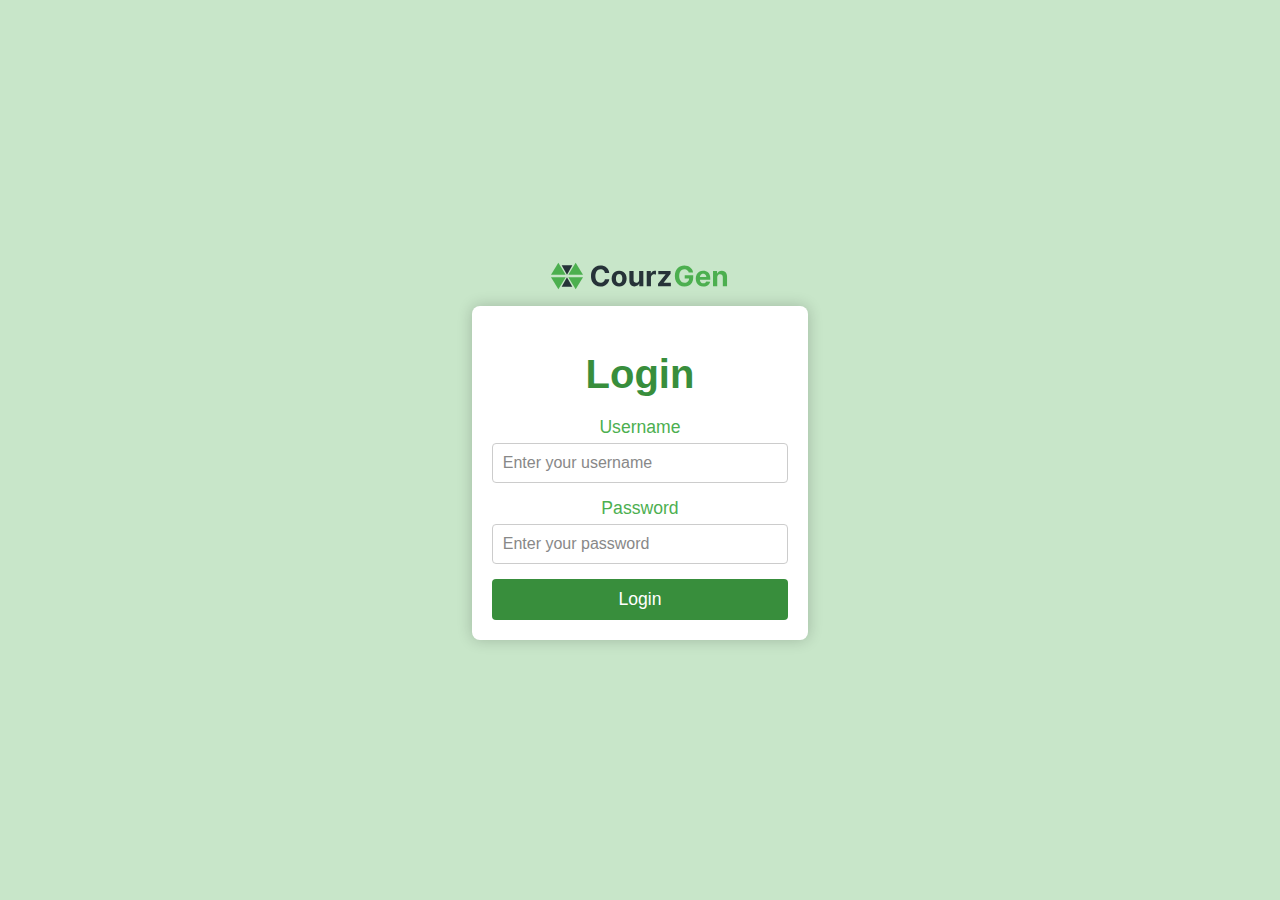
<file: CourzGen/login.html>
<!DOCTYPE html>
<html lang="en">

<head>
    <meta charset="UTF-8">
    <meta name="viewport" content="width=device-width, initial-scale=1.0">
    <title>Login</title>
    <style>
        .body,
        html {
            height: 100%;
            margin: 0;
            font-family: Arial, sans-serif;
            background: #c8e6c9;
            /* Light green background for the full screen */
            display: flex;
            justify-content: center;
            align-items: center;
        }

        .login-container {
            width: 100%;
            max-width: 400px;
            padding: 20px;
            background-color: #ffffff;
            border-radius: 8px;
            box-shadow: 0 0 15px rgba(0, 0, 0, 0.2);
            text-align: center;
        }

        .login-container h1 {
            font-size: 2.5em;
            margin-bottom: 20px;
            color: #388e3c;
            /* Dark green */
        }

        .login-container label {
            display: block;
            font-size: 1.1em;
            margin-bottom: 5px;
            color: #4caf50;
            /* Medium green */
        }

        .login-container input {
            width: calc(100% - 22px);
            /* Adjust width for padding and border */
            padding: 10px;
            margin-bottom: 15px;
            border: 1px solid #ccc;
            border-radius: 4px;
            font-size: 1em;
            color: #333;
        }

        .login-container input::placeholder {
            color: #888;
        }

        .login-container button {
            width: 100%;
            padding: 10px;
            background-color: #388e3c;
            /* Dark green */
            border: none;
            border-radius: 4px;
            color: #fff;
            font-size: 1.1em;
            cursor: pointer;
            transition: background-color 0.3s;
        }

        .login-container button:hover {
            background-color: #2c6b34;
            /* Darker green on hover */
        }
        .box{
            /* border: 2px solid red; */
            text-align: center;
            margin-bottom: 10px;
        }
    </style>
</head>

<body>
    <div class="box">
        <svg width="177" height="32" viewBox="0 0 177 32" fill="none" xmlns="http://www.w3.org/2000/svg">
            <path d="M10.6667 5.33325L16 14.6666L21.3333 5.33325H10.6667Z" fill="#263238" />
            <path d="M7.34044 2.66675L14.6667 14.6667H0L7.34044 2.66675Z" fill="#4CAF4F" />
            <path d="M15.9872 17.3333L21.3333 26.6666H10.6667L15.9872 17.3333Z" fill="#263238" />
            <path d="M17.3333 17.3333L24.6667 29.3333L32 17.3333H17.3333Z" fill="#4CAF4F" />
            <path d="M24.6596 2.66675L17.3333 14.6667H32L24.6596 2.66675Z" fill="#4CAF4F" />
            <path d="M14.6667 17.3333L7.38392 29.3333L4.76837e-06 17.3333H14.6667Z" fill="#4CAF4F" />
            <path
                d="M58.2589 12.9288H53.9196C53.8403 12.3637 53.6785 11.8618 53.4341 11.4231C53.1897 10.9777 52.876 10.5988 52.4929 10.2863C52.1099 9.97388 51.6673 9.73457 51.1654 9.56838C50.67 9.40218 50.1317 9.31909 49.5505 9.31909C48.5003 9.31909 47.5856 9.58167 46.8062 10.1068C46.0269 10.6254 45.4225 11.3832 44.9932 12.3803C44.5639 13.3708 44.3492 14.5741 44.3492 15.99C44.3492 17.4459 44.5639 18.669 44.9932 19.6595C45.4291 20.65 46.0368 21.3979 46.8161 21.9031C47.5955 22.4084 48.497 22.661 49.5208 22.661C50.0954 22.661 50.6271 22.5845 51.1158 22.4316C51.6112 22.2787 52.0504 22.056 52.4335 21.7635C52.8166 21.4644 53.1336 21.1021 53.3846 20.6766C53.6422 20.2512 53.8205 19.7659 53.9196 19.2208L58.2589 19.2407C58.1466 20.1781 57.8659 21.0821 57.4168 21.953C56.9743 22.8172 56.3765 23.5916 55.6236 24.2764C54.8773 24.9544 53.9856 25.4929 52.9487 25.8917C51.9183 26.2839 50.7526 26.4801 49.4514 26.4801C47.6417 26.4801 46.0236 26.0679 44.5969 25.2436C43.1769 24.4193 42.0541 23.226 41.2285 21.6638C40.4095 20.1016 40 18.2104 40 15.99C40 13.7631 40.4161 11.8685 41.2483 10.3063C42.0805 8.74407 43.2099 7.55413 44.6366 6.73647C46.0632 5.91216 47.6681 5.5 49.4514 5.5C50.6271 5.5 51.7169 5.66619 52.7208 5.99858C53.7313 6.33096 54.6263 6.81624 55.4056 7.45442C56.185 8.08594 56.8191 8.8604 57.3078 9.77778C57.8032 10.6952 58.1202 11.7455 58.2589 12.9288Z"
                fill="#263238" />
            <path
                d="M68.1314 26.5C66.5925 26.5 65.2616 26.1709 64.1388 25.5128C63.0226 24.8481 62.1607 23.924 61.553 22.7407C60.9454 21.5508 60.6416 20.1714 60.6416 18.6026C60.6416 17.0204 60.9454 15.6377 61.553 14.4544C62.1607 13.2645 63.0226 12.3405 64.1388 11.6823C65.2616 11.0176 66.5925 10.6852 68.1314 10.6852C69.6703 10.6852 70.9979 11.0176 72.1141 11.6823C73.2369 12.3405 74.1021 13.2645 74.7098 14.4544C75.3174 15.6377 75.6212 17.0204 75.6212 18.6026C75.6212 20.1714 75.3174 21.5508 74.7098 22.7407C74.1021 23.924 73.2369 24.8481 72.1141 25.5128C70.9979 26.1709 69.6703 26.5 68.1314 26.5ZM68.1512 23.2094C68.8513 23.2094 69.4358 23.01 69.9048 22.6111C70.3737 22.2056 70.7271 21.6538 70.9648 20.9558C71.2092 20.2578 71.3314 19.4634 71.3314 18.5726C71.3314 17.6819 71.2092 16.8875 70.9648 16.1895C70.7271 15.4915 70.3737 14.9397 69.9048 14.5342C69.4358 14.1287 68.8513 13.9259 68.1512 13.9259C67.4445 13.9259 66.8501 14.1287 66.3679 14.5342C65.8924 14.9397 65.5324 15.4915 65.288 16.1895C65.0503 16.8875 64.9314 17.6819 64.9314 18.5726C64.9314 19.4634 65.0503 20.2578 65.288 20.9558C65.5324 21.6538 65.8924 22.2056 66.3679 22.6111C66.8501 23.01 67.4445 23.2094 68.1512 23.2094Z"
                fill="#263238" />
            <path
                d="M88.1241 19.6795V10.8846H92.3445V26.2009H88.2925V23.4188H88.134C87.7905 24.3162 87.2192 25.0375 86.42 25.5826C85.6275 26.1277 84.6599 26.4003 83.5172 26.4003C82.5001 26.4003 81.6051 26.1676 80.8324 25.7023C80.0596 25.2369 79.4553 24.5755 79.0194 23.7179C78.5901 22.8604 78.3721 21.8333 78.3655 20.6368V10.8846H82.586V19.8789C82.5926 20.783 82.8336 21.4976 83.3092 22.0228C83.7847 22.548 84.4221 22.8105 85.2213 22.8105C85.7298 22.8105 86.2054 22.6942 86.6479 22.4615C87.0904 22.2222 87.4471 21.8699 87.7179 21.4046C87.9953 20.9392 88.1307 20.3642 88.1241 19.6795Z"
                fill="#263238" />
            <path
                d="M95.7204 26.2009V10.8846H99.812V13.557H99.9706C100.248 12.6064 100.714 11.8884 101.367 11.4031C102.021 10.9112 102.774 10.6652 103.626 10.6652C103.838 10.6652 104.066 10.6785 104.31 10.7051C104.554 10.7317 104.769 10.7683 104.954 10.8148V14.584C104.756 14.5242 104.482 14.471 104.132 14.4245C103.782 14.378 103.461 14.3547 103.171 14.3547C102.55 14.3547 101.995 14.491 101.506 14.7635C101.024 15.0294 100.641 15.4017 100.357 15.8803C100.08 16.359 99.9408 16.9107 99.9408 17.5356V26.2009H95.7204Z"
                fill="#263238" />
            <path
                d="M107.057 26.2009V23.6681L114.507 14.3846V14.2749H107.314V10.8846H119.589V13.6467L112.595 22.7009V22.8105H119.847V26.2009H107.057Z"
                fill="#263238" />
            <path
                d="M137.657 12.3803C137.519 11.8951 137.324 11.4663 137.073 11.094C136.822 10.7151 136.515 10.396 136.152 10.1368C135.795 9.87085 135.385 9.66809 134.923 9.52849C134.467 9.38889 133.962 9.31909 133.407 9.31909C132.37 9.31909 131.459 9.57835 130.673 10.0969C129.893 10.6154 129.286 11.3699 128.85 12.3604C128.414 13.3443 128.196 14.5475 128.196 15.9701C128.196 17.3927 128.411 18.6026 128.84 19.5997C129.269 20.5969 129.877 21.358 130.663 21.8832C131.449 22.4017 132.377 22.661 133.447 22.661C134.418 22.661 135.247 22.4881 135.934 22.1425C136.627 21.7901 137.155 21.2949 137.519 20.6567C137.889 20.0185 138.073 19.264 138.073 18.3932L138.945 18.5228H133.714V15.2721H142.205V17.8447C142.205 19.6396 141.828 21.1819 141.075 22.4715C140.322 23.7545 139.285 24.745 137.965 25.443C136.644 26.1344 135.131 26.4801 133.427 26.4801C131.525 26.4801 129.854 26.0579 128.414 25.2137C126.974 24.3628 125.851 23.1562 125.046 21.594C124.246 20.0252 123.847 18.1638 123.847 16.01C123.847 14.3547 124.085 12.8789 124.56 11.5826C125.042 10.2797 125.716 9.17616 126.581 8.27208C127.446 7.368 128.454 6.67996 129.603 6.20798C130.752 5.73599 131.997 5.5 133.338 5.5C134.487 5.5 135.557 5.66952 136.548 6.00855C137.539 6.34093 138.417 6.81292 139.183 7.4245C139.956 8.03609 140.587 8.76401 141.075 9.60826C141.564 10.4459 141.878 11.3699 142.017 12.3803H137.657Z"
                fill="#4CAF4F" />
            <path
                d="M152.283 26.5C150.718 26.5 149.37 26.1809 148.241 25.5427C147.118 24.8979 146.253 23.9872 145.645 22.8105C145.037 21.6273 144.734 20.2279 144.734 18.6125C144.734 17.037 145.037 15.6543 145.645 14.4644C146.253 13.2745 147.108 12.3471 148.211 11.6823C149.321 11.0176 150.622 10.6852 152.114 10.6852C153.118 10.6852 154.053 10.8481 154.918 11.1738C155.79 11.4929 156.55 11.9748 157.197 12.6197C157.851 13.2645 158.359 14.0755 158.723 15.0527C159.086 16.0233 159.267 17.16 159.267 18.463V19.6296H146.418V16.9972H155.295C155.295 16.3856 155.163 15.8438 154.898 15.3718C154.634 14.8998 154.268 14.5309 153.799 14.265C153.336 13.9924 152.798 13.8561 152.184 13.8561C151.543 13.8561 150.975 14.0057 150.48 14.3048C149.991 14.5973 149.608 14.9929 149.331 15.4915C149.053 15.9834 148.911 16.5318 148.905 17.1368V19.6396C148.905 20.3974 149.043 21.0522 149.321 21.604C149.605 22.1557 150.004 22.5812 150.519 22.8803C151.035 23.1795 151.645 23.3291 152.352 23.3291C152.821 23.3291 153.25 23.2626 153.64 23.1296C154.03 22.9967 154.363 22.7972 154.641 22.5313C154.918 22.2654 155.13 21.9397 155.275 21.5541L159.178 21.8134C158.98 22.7574 158.574 23.5817 157.96 24.2863C157.352 24.9843 156.566 25.5294 155.602 25.9217C154.644 26.3072 153.538 26.5 152.283 26.5Z"
                fill="#4CAF4F" />
            <path
                d="M166.242 17.3462V26.2009H162.022V10.8846H166.044V13.5869H166.222C166.559 12.6961 167.124 11.9915 167.916 11.4729C168.709 10.9478 169.67 10.6852 170.799 10.6852C171.856 10.6852 172.777 10.9179 173.563 11.3832C174.349 11.8485 174.96 12.5133 175.396 13.3775C175.832 14.235 176.05 15.2588 176.05 16.4487V26.2009H171.83V17.2066C171.836 16.2692 171.599 15.538 171.116 15.0128C170.634 14.481 169.97 14.2151 169.125 14.2151C168.557 14.2151 168.055 14.3381 167.619 14.584C167.19 14.83 166.853 15.189 166.609 15.661C166.371 16.1263 166.249 16.688 166.242 17.3462Z"
                fill="#4CAF4F" />
        </svg>
    </div>
    <div class="body">
        <div class="login-container">
            <h1>Login</h1>
            <form action="/login" method="post">
                <label for="username">Username</label>
                <input type="text" id="username" name="username" placeholder="Enter your username" required>

                <label for="password">Password</label>
                <input type="password" id="password" name="password" placeholder="Enter your password" required>

                <button type="submit">Login</button>
            </form>
        </div>
    </div>
</body>

</html>
</file>
<file: CourzGen/style.css>
:root {
    --primary: #28CB8B;
    --white: white;
    --shade1: #43A046;
    --tint1: #66BB69;
    --tint3: #81C784;
    --tint4: #C8E6C9;
    --tint5: #E8F5E9;
    --dgrey: #4d4d4d;
    --grey: #717171;
    --lgrey: #89939E;
    --greyblue : #ABBED1;
    --black: black;
    --silver: #f5f7fa;
    --secondary: #263238;
}

@import url('https://fonts.googleapis.com/css2?family=Inter:ital,opsz,wght@0,14..32,100..900;1,14..32,100..900&display=swap');

* {
    margin: 0;
    padding: 0;
}

body {
    margin: 0;
    font-family: "Inter", sans-serif;
}

nav {
    width: 100%;
    height: 60px;
    background-color: var(--white);
    display: flex;
    align-items: center;
    justify-content: space-evenly;
}
.leftnav{
    display: flex;
    justify-content: center;
    align-items: center;
}
.middlenav>ul {
    display: flex;
    /* background-color: red; */
    width: 500px;
    justify-content: space-between;
    align-items: center;
}

.middlenav>ul>li {
    list-style: none;
    font-size: 14px;
    font-weight: 100px;
    color: var(--dgrey);
    cursor: pointer;
}
.middlenav>ul>li:hover{
    color: var(--black);
    /* font-weight: 600; */
    /* border-bottom: 2px solid var(--dgrey); */
}

.middlenav>ul>li>a {
    text-decoration: none;
    color: inherit;
}
.middlenav > ul > li {
    position: relative;
}

.middlenav > ul > li::after {
    content: '';
    position: absolute;
    left: 0;
    bottom: 0;
    width: 0;
    height: 2px;
    background-color: var(--black);
    transition: width 0.3s ease-in-out;
}

.middlenav > ul > li.active-nav::after {
    width: 100%; /* Full border for active state */
}

.middlenav > ul > li:hover::after {
    width: 100%; /* Hover effect */
}

.active-nav {
    color: var(--black);
    font-weight: 600;
    /* The border is now handled by the ::after pseudo-element */
}

/* .active-nav {
    color: var(--black);
    font-weight: 600;
    border-bottom: 2px solid var(--dgrey);
} */

.middlenav>ul>li:focus {
    border-bottom: 2px solid black;
}

.primary-button {
    background-color: var(--tint1);
    width: 90px;
    height: 38px;
    color: var(--white);
    border-radius: 4px;
    font-size: 13px;
    font-weight: 500;
    border: none;
    cursor: pointer;
}
.secondary-button>a{
    width: 90px;
    height: 38px;
    color: var(--tint1);
    font-size: 13px;
    font-weight: 500;
    border: none;
    text-decoration: none;
    cursor: pointer;
}
.secondary-button {
    width: 90px;
    height: 38px;
    background-color: var(--white);
    color: var(--tint1);
    border-radius: 4px;
    font-size: 13px;
    font-weight: 500;
    cursor: pointer;
    border: 1px solid var(--tint1);
}
.none{
    display: none;
}
.hamburger>svg{
    width: 40px;
}

@media screen and (max-width: 900px) {
    .middlenav{
        display: none;
    }
    nav{
        justify-content: space-between;
    }
    .leftnav{
        cursor: pointer;
    }
    .hamburger{
        display: block;
    }
}



.menu {
    position: absolute;
    top: 60px;
    min-width: 350px;
    width: 400px;
    height: 80vh;
    /* border: 1px solid red; */
    background-color: rgba(255, 255, 255, 0.842);
    color: black;
    z-index: 2;
    padding: 10px;
    border-radius: 5px;
    width: 200px;
}

.menu ul {
    list-style: none;
    padding: 0;
    margin: 0;
}

.menu ul li {
    margin: 15px 20px;
}

.menu ul li a {
    color: black;
    font-weight: 700;
    text-decoration: none;
    display: flex;
    align-items: center;
    gap: 20px;
}

.menu ul li a:hover {
    /* text-decoration: underline; */
    color: var(--shade1);
}
/* Slides  */
.firstbodycontainer {
    width: 100%;
    height: 500px;
    background-color: #28CB8B;
    /* border: 2px solid red; */
}

.carousel {
    background-color: var(--silver);
    width: 100%;
    height: 100%;
}

.hidden {
    display: none;
}

.carouselslide {
    /* background-color: #67a043; */
    width: 100%;
    height: 450px;
}

/* Hidden class to initially hide elements */
.hidden {
    opacity: 0;
    transform: translateX(-100%);
    /* Start position offscreen */
    transition: opacity 0.5s ease, transform 0.5s ease;
}

/* Slide-in animation for when element becomes visible */
.visible {
    opacity: 1;
    transform: translateX(0);
    /* Slide into view */
    transition: opacity 0.5s ease, transform 0.5s ease;
}




/* Define keyframes for slide-in animation */


/* Container for dots */
.carousel-dots {
    display: flex;
    /* border: 2px soild red; */
    gap: 10px;
}

/* Style for individual dots */
.dot {
    width: 8px;
    height: 8px;
    background-color: var(--tint4);
    border-radius: 50%;
    cursor: pointer;
    transition: background-color 0.3s ease;
}

/* Active dot styling */
.dot.active {
    background-color: var(--shade1);
    /* Highlighted color */
}

.dotbox {
    display: flex;
    width: 100%;
    height: 50px;
    background-color: var(--silver);
    justify-content: center;
    align-items: center;
}

.carouselslide1 {
    display: flex;
    /* border: 2px solid red; */
    justify-content: space-evenly;
    flex-wrap: wrap-reverse;
    align-items: center;

}

.slide1rightpart>img {
    width: 300px;
}

.slide1leftpart {
    /* border: 1px solid red; */
    height: 100%;
    display: flex;
    flex-direction: column;
    justify-content: center;
    /* width: 500px; */
    /* min-width: 500px; */
    /* gap: 5px; */
}
@media screen and (max-width: 900px) {
    #s1{
        width: 500px;
    }
    #s2{
        width: 180px;
        /* border: 2px solid red; */
        position: absolute;
        top: 60px;
        right: 30px;
    }
    #s2>img{
        width: 180px;
    }
    .slide1leftpart {
        gap: 15px;
    }
}
@media screen and (max-width: 530px) {
    #s2{
        display: none;
    }
    #s1{
        text-align: center;
        display: flex;
        flex-direction: column;
        justify-content: center;
        align-items: center;
    }
    #s3{
        display: none;
    }
}
.slide1leftpart>h1 {
    font-size: 50px;
}
.carouselslide2{
    /* border: 2px solid red; */
    justify-content: center;
    align-items: center;
    /* gap: 20px; */
}
.carouselslide2lp{
    display: flex;
    justify-content: center;
    align-items: center;
    text-align: center ;
}


.greenhead {
    color: var(--shade1);
}

.dgreyhead {
    color: var(--dgrey);
}

.slide1leftpart>p {
    font-size: 14px;
    color: var(--grey);
    /* border: 1px solid red; */
    height: 44px;
    display: flex;
    align-items: center;
}

.secondbodycontainer {
    height: 350px;
    /* border: 2px solid red; */
    display: flex;
    flex-direction: column;
    align-items: center;
    justify-content: space-evenly
}

.secondbodycontainer>div>h2 {
    font-size: 30px;
    color: var(--dgrey);
}

.secondbodycontainer>div>p {
    font-size: 14px;
    color: var(--grey);
    height: 30px;
    display: flex;
    justify-content: center;
    align-items: center;
}

.topsbc,
.bottomsbc {
    display: flex;
    flex-direction: column;
    justify-content: center;
    align-items: center;
    text-align: center;
}

.logobox {
    display: flex;
    width: 90%;
    max-width: 800px;
    align-items: center;
    justify-content: space-evenly;
}


.secondbodycontainerpart2 {
    height: 280px;
    display: flex;
    justify-content: center;
}

.cardboxcontainer {
    /* border: 2px solid blue; */
    height: 100%;
    width: 80%;
    display: flex;
    justify-content: space-evenly;
    align-items: center;
    flex-wrap: wrap;
}

@media screen and (max-width: 1190px) {
    .secondbodycontainerpart2 {
        height: calc(520px);
    }
}

@media screen and (max-width: 770px) {
    .secondbodycontainerpart2 {
        height: calc(750px);
    }
}

h2 {
    font-size: 30px;
    color: var(--dgrey);
}

.cardbox1>p {
    font-size: 14px;
    color: var(--grey);
    height: 30px;
    display: flex;
    justify-content: center;
    align-items: center;
}

.cardbox1 {
    width: 300px;
    min-width: 300px;
    /* border: 2px solid red; */
    height: 250px;
    display: flex;
    flex-direction: column;
    align-items: center;
    justify-content: center;
    gap: 10px;
    text-align: center;
}

.cardbox1>div>img {
    height: 50px;
    border-bottom: 1px solid var(--lgrey);
    /* position: absolute; */

}

.shadebox {
    position: relative;
}

.shade {
    position: absolute;
    height: 40px;
    width: 40px;
    background-color: var(--tint5);
    top: 15px;
    left: 20px;
    z-index: -1;
    border-radius: 4px 4px 15px 4px;
}


/* Third part  */

.thirdbodycontainer {
    height: 400px;
    display: flex;
    justify-content: space-evenly;
    /* border: 2px solid rgb(0, 0, 0); */
    align-items: center;
}

.tbcleft {
    /* border: 2px solid red; */
    height: 100%;
    display: flex;
    width: 40%;
    justify-content: flex-end;
    align-items: center;
}
@media screen and (max-width: 900px) {
    .thirdbodycontainer{
        height: 650px;
        flex-direction: column;
        
    }
    .tbcright{
        text-align: center;
        display: flex;
        flex-direction: column;
        justify-content: center;
        align-items: center;
        height: 500px;
    }
}

.tbcleft>img {
    height: 300px;
}

.tbcright {
    width: 60%;
    /* border: 2px solid red; */
    height: 100%;
    display: flex;
    flex-direction: column;
    justify-content: center;
    align-items: center;
    /* align-items: center; */
    gap: 50px;
}

.tbcright>p {
    width: 100%;
    max-width: 600px;
    font-size: 14px;
    color: var(--grey);
    height: 30px;
    display: flex;
    justify-content: center;
    align-items: center;
}

.tbcright>h2 {
    width: 100%;
    max-width: 500px;
}

.fourthbodycontainer {
    height: 300px;
    /* border: 2px solid rgb(0, 0, 0); */
    width: 100%;
    display: flex;
    background-color: var(--silver);
}

.fbcleft {
    display: flex;
    /* border: 2px solid red; */
    flex-direction: column;
    flex: 1;
    height: 100%;
    justify-content: center;
    align-items: flex-end;
}

.fbcleft>div {
    /* border: 2px solid rgb(0, 255, 166); */
    width: 60%;

}

.fbcright {
    flex: 1;
    display: flex;
    align-items: center;
}

.fbcleft>div>p {
    display: block;
    font-size: 14px;
    margin-top: 5px;
    color: var(--dgrey);
}
@media screen and (max-width: 900px) {
    .fourthbodycontainer{
        height: 500px;
        flex-direction: column;
    }
    .fbcleft{
        text-align: center;
        align-items: center;
    }
    .fbcright{
        justify-content: center
    }
    .tbcleft{
        width: 100%;
        justify-content: center;
    }
    .tbcright{
        width: 100%;
    }
}
.iconstatsbox {
    /* border: 2px solid rgb(0, 255, 166); */
    width: 500px;
    height: 260px;
    display: grid;
    grid-template-columns: 1fr 1fr;
    grid-template-columns: 1fr 1fr;
}

.iconstatsitem {
    /* border: 2px solid rgb(0, 30, 255); */
    align-self: center;
    display: flex;
    justify-content: space-evenly;
    align-items: center;
}

.iconstatsitem>img {
    width: 35px;
}

.iconstatsitem>div>p {
    font-size: 14px;
    color: var(--grey);
}

/* Fifth  */
.fifthbodycontainer {
    background-color: var(--silver);
    height: 300px;
}

.fifthbodycontainer>div>img {
    border-radius: 6px;
    height: 220px;
}

.fifth {
    flex: 0.7;
}

.fifthbodycontainer>div>p {
    display: block;
    height: auto;
}

.fifth2 {
    gap: 10px;
}

.fifthbodycontainer>div>span {
    font-size: 16;
    font-weight: 600;
    color: var(--shade1);
}

.fifthlb>img {
    height: 30px;
}

.fifthlb {
    max-width: 600px;
    justify-content: space-between;
}

.fifthlb>span {
    cursor: pointer;
    font-size: 14;
    font-weight: 600;
    color: var(--shade1);
    display: flex;
    align-items: center;
}


/* Sixth */

.sixthbodycontainer {
    height: 150px;
    display: flex;
    flex-direction: column;
    justify-content: center;
    align-items: center;
    gap: 10px;
}

.sixthbodycontainer>p {
    width: 40%;
    font-size: 14px;
    color: var(--grey);
    text-align: center;
}

@media screen and (max-width: 900px) {
    .fifthbodycontainer{
        height: 600px;
    }
    .fifth{
        width: 100%;
        justify-content: center;
        margin-top: 30px;
        /* height: 400px; */
        /* align-items: center; */
    }
}
@media screen and (max-width: 600px) {
    .fifthbodycontainer{
        height: 700px;
    }
    .sixthbodycontainer>h2{
        font-size: large;
    }
    .sixthbodycontainer>p{
        font-size: 12px;
        width: 100%;
    }
}
.sixthbodycontainerpart2 {
    height: auto;
    width: 100%;
    /* border: 2px solid red; */
    display: flex;
    justify-content: center;
    align-items: center;
}

.boxholders {
    height: 300px;
    width: 80%;
    /* border: 2px solid red; */
    display: flex;
    align-items: center;
    justify-content: space-evenly;
    /* flex-wrap: wrap; */
}

.threeboxes {
    height: 300px;
    width: 350px;
    max-width: 350px;
    /* border: 2px solid rgb(0, 0, 0); */
    position: relative;
    min-width: 350px;
}

.threeboxes>img {
    width: 100%;
}

.threeboxtextbox {
    width: 240px;
    height: 140px;
    background-color: var(--silver);
    border-radius: 6px;
    box-shadow: 0 0 16px 8px rgba(171, 190, 209, 0.4);
    position: absolute;
    left: 50%;
    transform: translateX(-50%);
    top: 50%;

    display: flex;
    justify-content: space-evenly;
    align-items: center;
    flex-direction: column;
    text-align: center;
}
.threeboxtextbox>h4{
    color: var(--dgrey);
}
.threeboxtextbox>button{
    width: 130px;
    display: flex;
    align-items: center;
    justify-content: center;
}

@media screen and (max-width: 1250px) {
    .boxholders{
        flex-direction: column;
        height: 1000px;
    }
}

/* seventh */

.seventhbodycontainer{
    height: 200px;
    background-color: var(--silver);
    display: flex;
    flex-direction: column;
    justify-content: center;
    gap: 20px;
    align-items: center;
}
.seventhbodycontainer>button{
    width: 130px;
    display: flex;
    align-items: center;
    justify-content: center;
    text-align: center;
    color: var(--white);
}

/* footer  */

footer{
    width: 100%;
    height: 300px;
    background-color: var(--secondary);
    display: flex;
    color: white;
}
.flp{
    flex: 1;
    /* border: 2px solid red; */
    display: flex;
    justify-content: center;
    align-items: center;
    gap: 10px;
}
.flp>div{
    /* border: 2px solid white; */
    display: flex;
    flex-direction: column;
    gap: 15px;
}
.flp>div>div>p{
    font-size: 12px;
    /* color: var(--lgrey); */
    margin: 5px;
}
.fmlp{
    flex: 1;
    /* border: 2px solid red; */
    display: flex;
    flex-direction: column;
    justify-content: center;
    align-items: flex-start;
    text-align: start;
    gap: 10px;
}
.fmlp>h4{
    font-weight: 600;
    width: 200px;
}
.fmlp>ul{
    width: 200px;
}
.fmlp>ul>li{
    list-style: none;
    font-size: 14px;
    font-weight: 100;
    margin-top: 10px;
    /* color: var(--lgrey); */
}
.frp{
    flex: 1;
    /* border: 2px solid red; */
    display: flex;
    flex-direction: column;
    justify-content: center;
    gap: 20px;
    height: 100px;
    margin-top: 50px;
}
.frp>div>input{
    width: 180px;
    background-color: rgba(255, 255, 255, 0.298);
    height: 20px;
    border: none;
    outline: none;
    padding: 5px;
    border-radius: 6px 0px 0px 6px;
    color: var(--white);
}
.frp>div{
    display: flex;
    align-items: center;
    /* justify-content:center ; */
}
.frp>div>input::placeholder{
    color: var(--white);
    font-size: 12px;
}
.frp>div>svg{
    background-color: rgba(255, 255, 255, 0.298);
    padding: 5px;
    height: 20px;
    border-radius: 0px 6px 6px 0px;
}
@media screen and (max-width: 900px) {
    footer{
        flex-direction: column;
        height: 800px;
    }
    .flp{
        justify-content: flex-start;
        margin-left: 20px;
    }
    .fmlp{
        margin-left: 20px;
    }
    .frp{
        height: 20px;
        flex: 0.5;
        margin-top: 0px;
        margin-left: 20px;
    }
}

@keyframes leftright {
    from {
        opacity: 0;
        transform: translateX(-100px);
    }
    to {
        opacity: 1;
        transform: translateX(0px);
    }
}
@keyframes bottomup {
    from {
        opacity: 0;
        transform: translateY(100px);
    }
    to {
        opacity: 1;
        transform: translateY(0px);
    }
}
.logobox{
    animation: bottomup linear;
    animation-timeline: view();
    animation-range: entry 0% cover 40%;
}
.cardbox1{
    animation: leftright linear;
    animation-timeline: view();
    animation-range: entry 0% cover 40%;
}
.boxholders{
    animation: bottomup linear;
    animation-timeline: view();
    animation-range: entry 0% cover 40%;
}
.thirdbodycontainer{
    animation: leftright linear;
    animation-timeline: view();
    animation-range: entry 0% cover 20%;
}
#s5{
    animation: leftright linear;
    animation-timeline: view();
    animation-range: entry 0% cover 40%;
}
</file>
<file: CourzGen/about.css>
.about-container {
    width: 80%;
    max-width: 1200px;
    margin: 0 auto;
    padding: 20px;
    border-radius: 8px;
    /* box-shadow: 0 0 10px rgba(0, 0, 0, 0.1); */
}

.about-container h1 {
    font-size: 2.5em;
    margin-bottom: 20px;
    color: #388e3c; /* Dark green */
}

.about-container h2 {
    font-size: 2em;
    margin-top: 20px;
    color: #4caf50; /* Medium green */
}

.about-container p {
    line-height: 1.6;
    margin-bottom: 20px;
    color: #616161; /* Dark grey for readability */
}

.about-container img {
    max-width: 100%;
    height: auto;
    display: block;
    margin-bottom: 20px;
    border-radius: 4px; /* Optional: rounded corners for the image */
}
</file>
